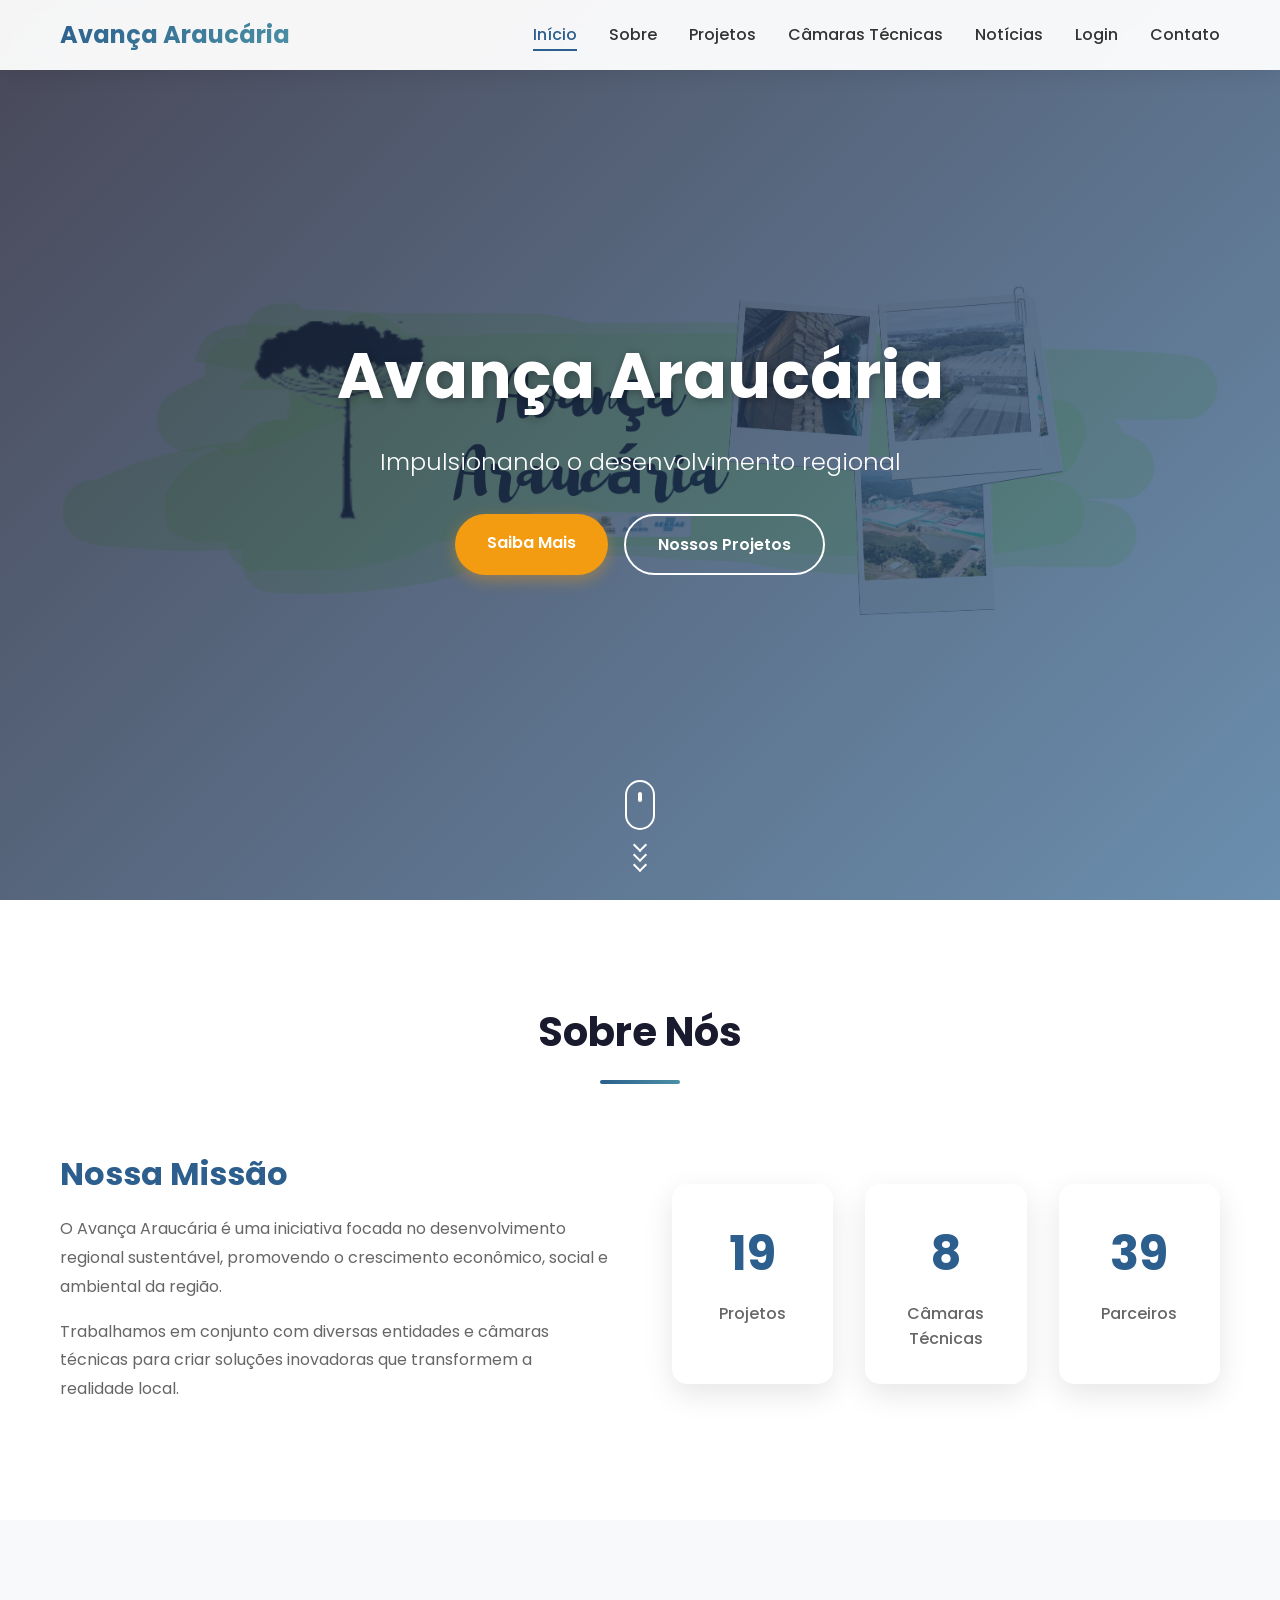
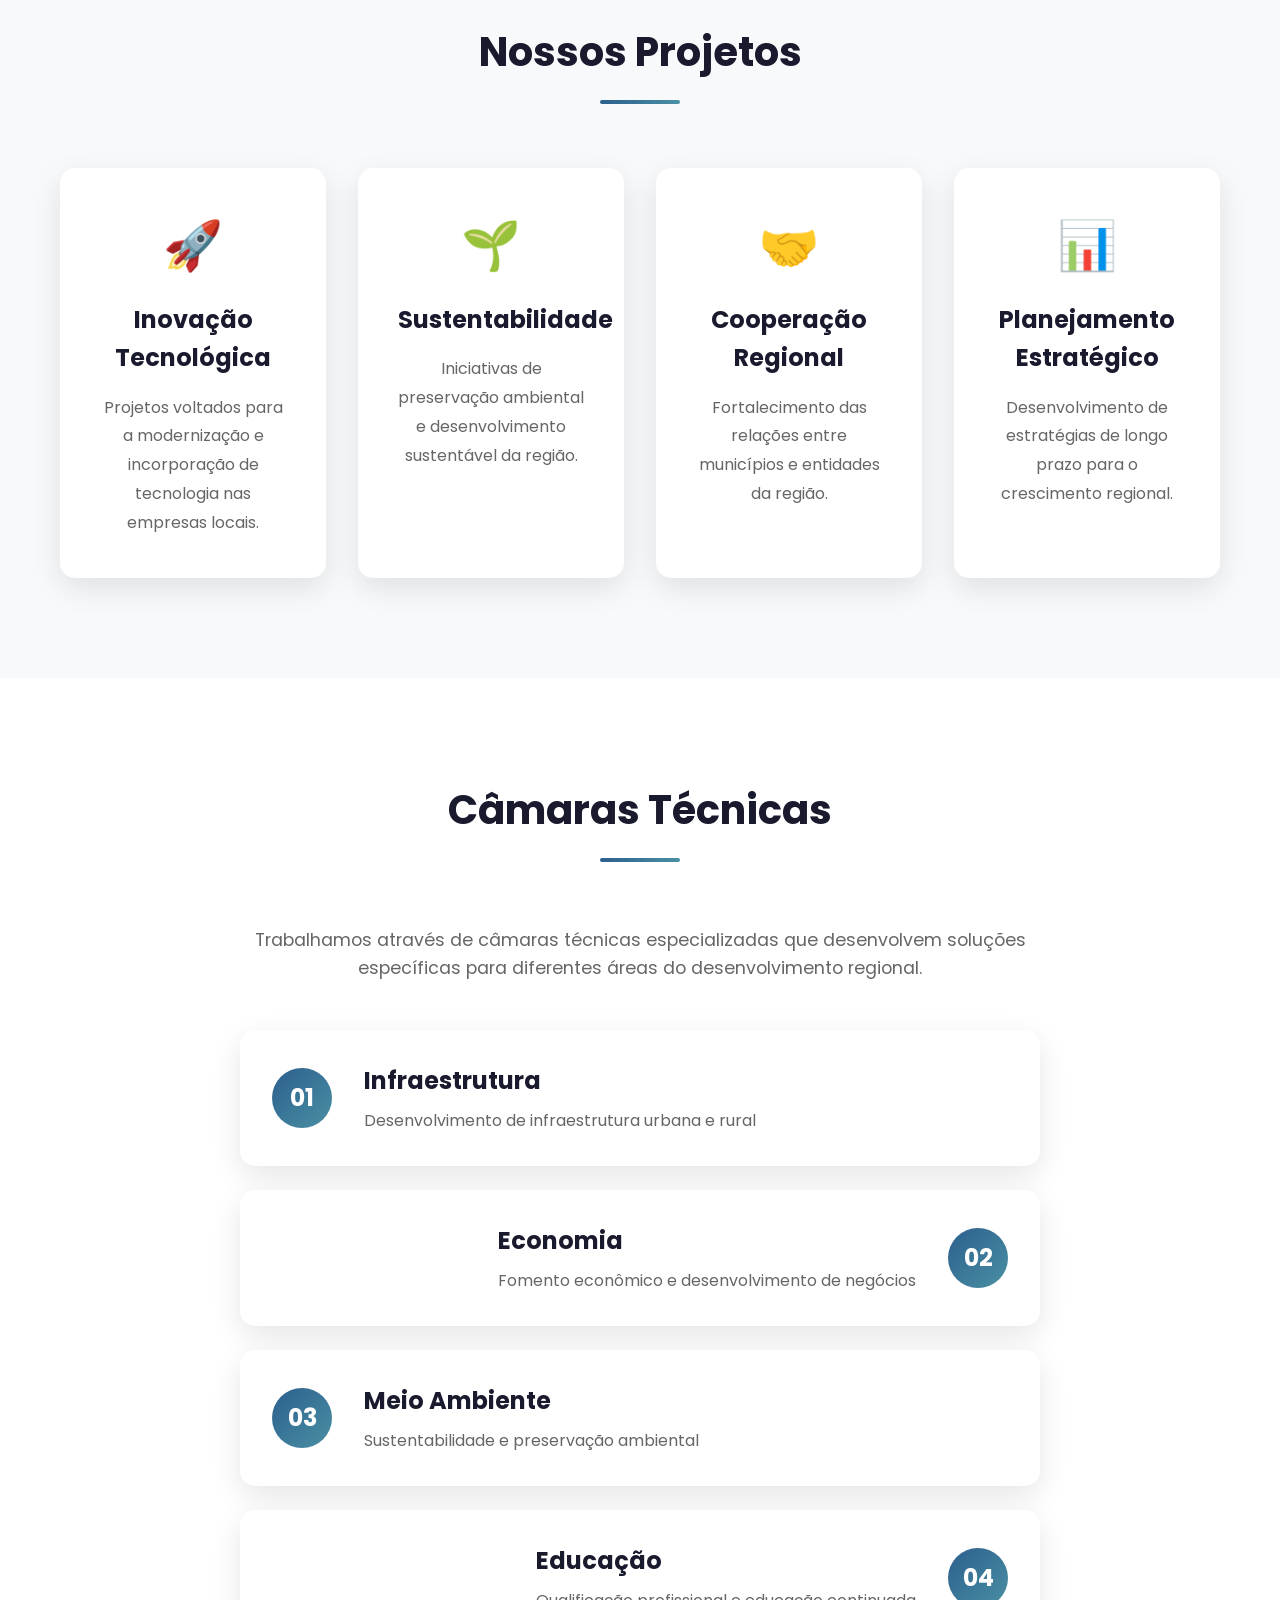
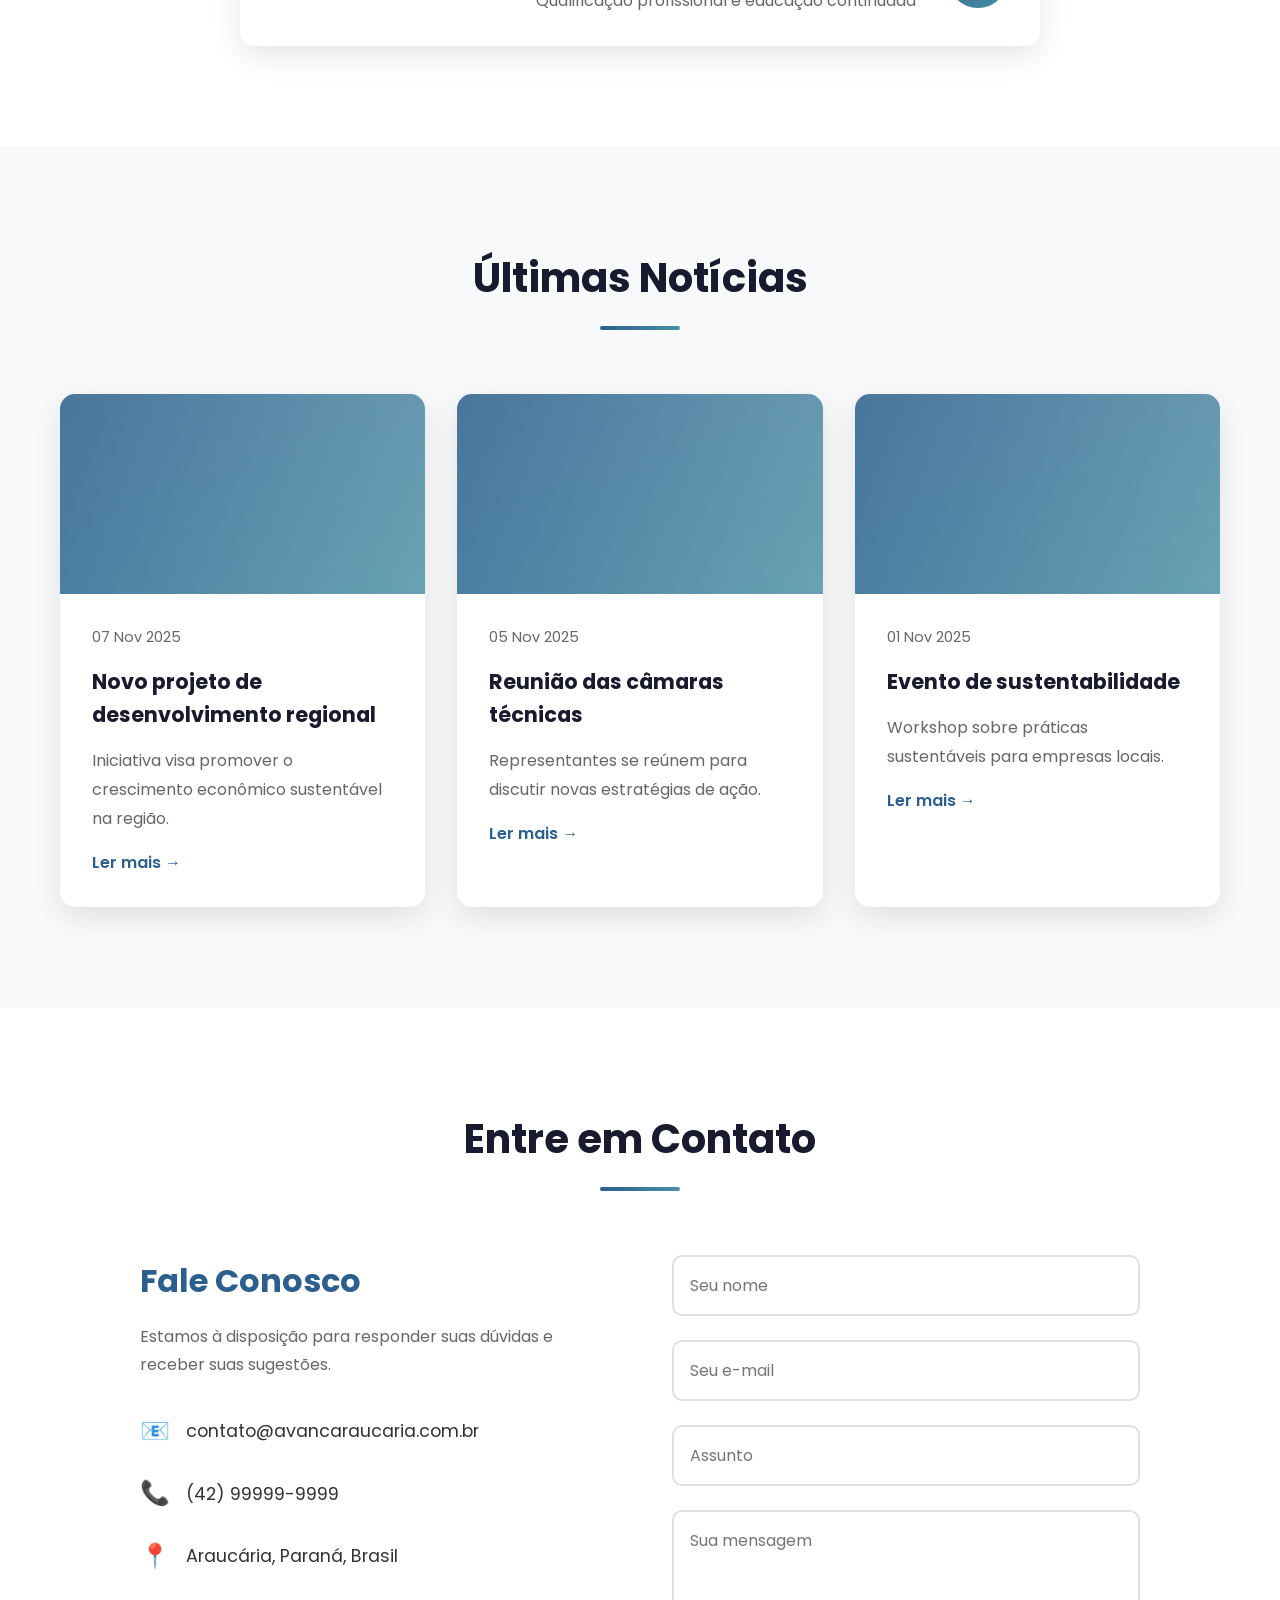
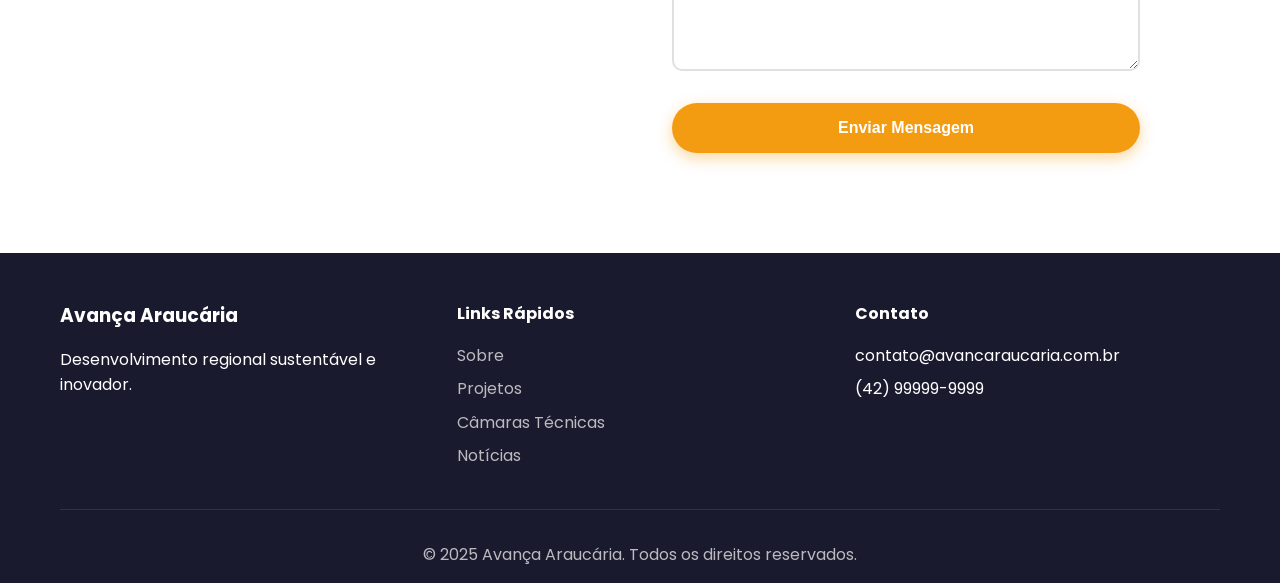
<file: avancaaraucaria/frontend/index.html>
<!DOCTYPE html>
<html lang="pt-BR">
<head>
    <meta charset="UTF-8">
    <meta name="viewport" content="width=device-width, initial-scale=1.0, maximum-scale=5.0, user-scalable=yes">
    <meta name="mobile-web-app-capable" content="yes">
    <meta name="apple-mobile-web-app-capable" content="yes">
    <meta name="apple-mobile-web-app-status-bar-style" content="default">
    <meta name="theme-color" content="#2c5f8d">
    <title>Avança Araucária - Desenvolvimento Regional</title>
    <link rel="stylesheet" href="styles.css">
    <link rel="preconnect" href="https://fonts.googleapis.com">
    <link rel="preconnect" href="https://fonts.gstatic.com" crossorigin>
    <link href="https://fonts.googleapis.com/css2?family=Poppins:wght@300;400;600;700&display=swap" rel="stylesheet">
</head>
<body>
    <!-- Navigation -->
    <nav class="navbar" id="navbar">
        <div class="container">
            <div class="nav-wrapper">
                <div class="logo">
                    <span class="logo-text">Avança Araucária</span>
                </div>
                <ul class="nav-menu" id="navMenu">
                    <li><a href="#home" class="nav-link">Início</a></li>
                    <li><a href="#sobre" class="nav-link">Sobre</a></li>
                    <li><a href="#projetos" class="nav-link">Projetos</a></li>
                    <li><a href="#câmaras" class="nav-link">Câmaras Técnicas</a></li>
                    <li><a href="noticias.html" class="nav-link">Notícias</a></li>
                    <li><a href="login.html" class="nav-link">Login</a></li>
                    <li><a href="#contato" class="nav-link">Contato</a></li>
                </ul>
                <div class="hamburger" id="hamburger">
                    <span></span>
                    <span></span>
                    <span></span>
                </div>
            </div>
        </div>
    </nav>

    <!-- Hero Section -->
    <section id="home" class="hero">
        <div class="hero-background">
            <div class="hero-image-wrapper">
                <img src="Avancaaraucaria_logo.jpg" alt="Avança Araucária" class="hero-image">
                <div class="hero-overlay"></div>
            </div>
        </div>
        <div class="hero-content">
            <div class="container">
                <h1 class="hero-title fade-in-up">Avança Araucária</h1>
                <p class="hero-subtitle fade-in-up delay-1">Impulsionando o desenvolvimento regional</p>
                <div class="hero-buttons fade-in-up delay-2">
                    <a href="#sobre" class="btn btn-primary">Saiba Mais</a>
                    <a href="#projetos" class="btn btn-secondary">Nossos Projetos</a>
                </div>
            </div>
        </div>
        <div class="scroll-indicator">
            <div class="mouse">
                <div class="wheel"></div>
            </div>
            <div class="arrow">
                <span></span>
                <span></span>
                <span></span>
            </div>
        </div>
    </section>

    <!-- Sobre Section -->
    <section id="sobre" class="sobre section">
        <div class="container">
            <div class="section-header">
                <h2 class="section-title">Sobre Nós</h2>
                <div class="title-underline"></div>
            </div>
            <div class="sobre-content">
                <div class="sobre-text fade-in-left">
                    <h3>Nossa Missão</h3>
                    <p>O Avança Araucária é uma iniciativa focada no desenvolvimento regional sustentável, promovendo o crescimento econômico, social e ambiental da região.</p>
                    <p>Trabalhamos em conjunto com diversas entidades e câmaras técnicas para criar soluções inovadoras que transformem a realidade local.</p>
                </div>
                <div class="sobre-stats fade-in-right">
                    <div class="stat-card">
                        <div class="stat-number" data-target="50">0</div>
                        <div class="stat-label">Projetos</div>
                    </div>
                    <div class="stat-card">
                        <div class="stat-number" data-target="20">0</div>
                        <div class="stat-label">Câmaras Técnicas</div>
                    </div>
                    <div class="stat-card">
                        <div class="stat-number" data-target="100">0</div>
                        <div class="stat-label">Parceiros</div>
                    </div>
                </div>
            </div>
        </div>
    </section>

    <!-- Projetos Section -->
    <section id="projetos" class="projetos section bg-light">
        <div class="container">
            <div class="section-header">
                <h2 class="section-title">Nossos Projetos</h2>
                <div class="title-underline"></div>
            </div>
            <div class="projetos-grid">
                <div class="projeto-card fade-in-up">
                    <div class="projeto-icon">🚀</div>
                    <h3>Inovação Tecnológica</h3>
                    <p>Projetos voltados para a modernização e incorporação de tecnologia nas empresas locais.</p>
                </div>
                <div class="projeto-card fade-in-up delay-1">
                    <div class="projeto-icon">🌱</div>
                    <h3>Sustentabilidade</h3>
                    <p>Iniciativas de preservação ambiental e desenvolvimento sustentável da região.</p>
                </div>
                <div class="projeto-card fade-in-up delay-2">
                    <div class="projeto-icon">🤝</div>
                    <h3>Cooperação Regional</h3>
                    <p>Fortalecimento das relações entre municípios e entidades da região.</p>
                </div>
                <div class="projeto-card fade-in-up delay-3">
                    <div class="projeto-icon">📊</div>
                    <h3>Planejamento Estratégico</h3>
                    <p>Desenvolvimento de estratégias de longo prazo para o crescimento regional.</p>
                </div>
            </div>
        </div>
    </section>

    <!-- Câmaras Técnicas Section -->
    <section id="câmaras" class="camaras section">
        <div class="container">
            <div class="section-header">
                <h2 class="section-title">Câmaras Técnicas</h2>
                <div class="title-underline"></div>
            </div>
            <div class="camaras-content">
                <p class="section-description">Trabalhamos através de câmaras técnicas especializadas que desenvolvem soluções específicas para diferentes áreas do desenvolvimento regional.</p>
                <div class="camaras-list">
                    <div class="camara-item fade-in-left">
                        <div class="camara-badge">01</div>
                        <div class="camara-content">
                            <h3>Infraestrutura</h3>
                            <p>Desenvolvimento de infraestrutura urbana e rural</p>
                        </div>
                    </div>
                    <div class="camara-item fade-in-right">
                        <div class="camara-badge">02</div>
                        <div class="camara-content">
                            <h3>Economia</h3>
                            <p>Fomento econômico e desenvolvimento de negócios</p>
                        </div>
                    </div>
                    <div class="camara-item fade-in-left">
                        <div class="camara-badge">03</div>
                        <div class="camara-content">
                            <h3>Meio Ambiente</h3>
                            <p>Sustentabilidade e preservação ambiental</p>
                        </div>
                    </div>
                    <div class="camara-item fade-in-right">
                        <div class="camara-badge">04</div>
                        <div class="camara-content">
                            <h3>Educação</h3>
                            <p>Qualificação profissional e educação continuada</p>
                        </div>
                    </div>
                </div>
            </div>
        </div>
    </section>

    <!-- Notícias Section -->
    <section id="noticias" class="noticias section bg-light">
        <div class="container">
            <div class="section-header">
                <h2 class="section-title">Últimas Notícias</h2>
                <div class="title-underline"></div>
            </div>
            <div class="noticias-grid">
                <article class="noticia-card fade-in-up">
                    <div class="noticia-image">
                        <div class="noticia-placeholder"></div>
                    </div>
                    <div class="noticia-content">
                        <span class="noticia-date">07 Nov 2025</span>
                        <h3>Novo projeto de desenvolvimento regional</h3>
                        <p>Iniciativa visa promover o crescimento econômico sustentável na região.</p>
                        <a href="noticias.html" class="noticia-link">Ler mais →</a>
                    </div>
                </article>
                <article class="noticia-card fade-in-up delay-1">
                    <div class="noticia-image">
                        <div class="noticia-placeholder"></div>
                    </div>
                    <div class="noticia-content">
                        <span class="noticia-date">05 Nov 2025</span>
                        <h3>Reunião das câmaras técnicas</h3>
                        <p>Representantes se reúnem para discutir novas estratégias de ação.</p>
                        <a href="noticias.html" class="noticia-link">Ler mais →</a>
                    </div>
                </article>
                <article class="noticia-card fade-in-up delay-2">
                    <div class="noticia-image">
                        <div class="noticia-placeholder"></div>
                    </div>
                    <div class="noticia-content">
                        <span class="noticia-date">01 Nov 2025</span>
                        <h3>Evento de sustentabilidade</h3>
                        <p>Workshop sobre práticas sustentáveis para empresas locais.</p>
                        <a href="noticias.html" class="noticia-link">Ler mais →</a>
                    </div>
                </article>
            </div>
        </div>
    </section>

    <!-- Contato Section -->
    <section id="contato" class="contato section">
        <div class="container">
            <div class="section-header">
                <h2 class="section-title">Entre em Contato</h2>
                <div class="title-underline"></div>
            </div>
            <div class="contato-content">
                <div class="contato-info fade-in-left">
                    <h3>Fale Conosco</h3>
                    <p>Estamos à disposição para responder suas dúvidas e receber suas sugestões.</p>
                    <div class="contato-details">
                        <div class="contato-item">
                            <span class="contato-icon">📧</span>
                            <span>contato@avancaraucaria.com.br</span>
                        </div>
                        <div class="contato-item">
                            <span class="contato-icon">📞</span>
                            <span>(42) 99999-9999</span>
                        </div>
                        <div class="contato-item">
                            <span class="contato-icon">📍</span>
                            <span>Araucária, Paraná, Brasil</span>
                        </div>
                    </div>
                </div>
                <form class="contato-form fade-in-right">
                    <div class="form-group">
                        <input type="text" placeholder="Seu nome" required>
                    </div>
                    <div class="form-group">
                        <input type="email" placeholder="Seu e-mail" required>
                    </div>
                    <div class="form-group">
                        <input type="text" placeholder="Assunto" required>
                    </div>
                    <div class="form-group">
                        <textarea placeholder="Sua mensagem" rows="5" required></textarea>
                    </div>
                    <button type="submit" class="btn btn-primary">Enviar Mensagem</button>
                </form>
            </div>
        </div>
    </section>

    <!-- Footer -->
    <footer class="footer">
        <div class="container">
            <div class="footer-content">
                <div class="footer-section">
                    <h3>Avança Araucária</h3>
                    <p>Desenvolvimento regional sustentável e inovador.</p>
                </div>
                <div class="footer-section">
                    <h4>Links Rápidos</h4>
                    <ul>
                        <li><a href="#sobre">Sobre</a></li>
                        <li><a href="#projetos">Projetos</a></li>
                        <li><a href="#câmaras">Câmaras Técnicas</a></li>
                        <li><a href="noticias.html">Notícias</a></li>
                    </ul>
                </div>
                <div class="footer-section">
                    <h4>Contato</h4>
                    <ul>
                        <li>contato@avancaraucaria.com.br</li>
                        <li>(42) 99999-9999</li>
                    </ul>
                </div>
            </div>
            <div class="footer-bottom">
                <p>&copy; 2025 Avança Araucária. Todos os direitos reservados.</p>
            </div>
        </div>
    </footer>

    <script src="script.js"></script>
</body>
</html>
</file>
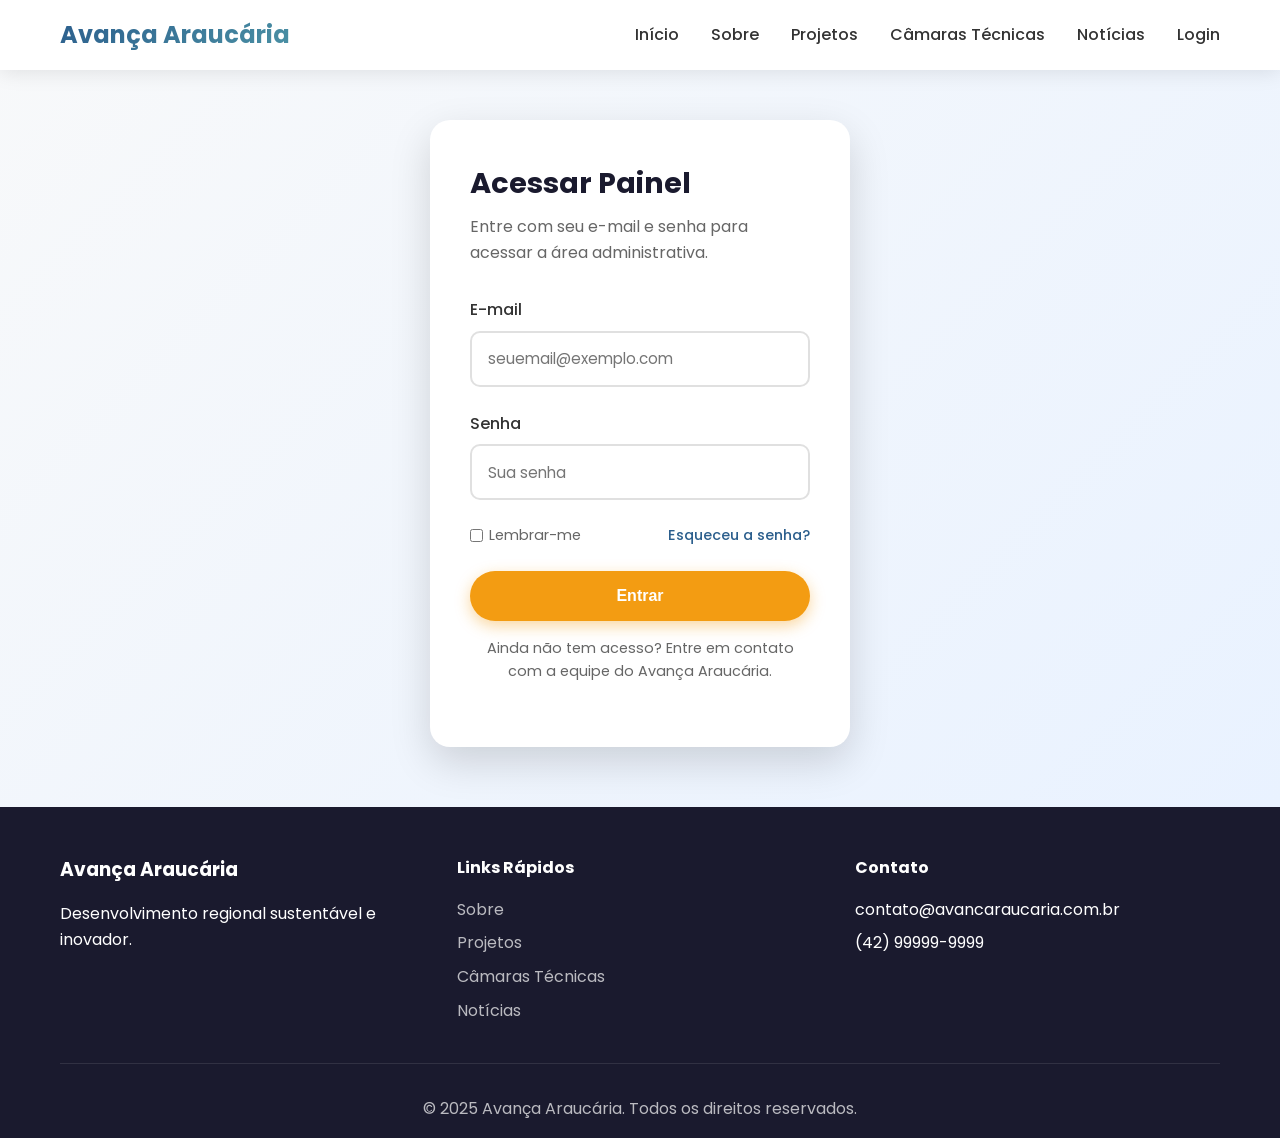
<file: avancaaraucaria/frontend/login.html>
<!DOCTYPE html>
<html lang="pt-BR">
<head>
    <meta charset="UTF-8">
    <meta name="viewport" content="width=device-width, initial-scale=1.0">
    <title>Login - Avança Araucária</title>
    <link rel="stylesheet" href="styles.css">
    <link rel="preconnect" href="https://fonts.googleapis.com">
    <link rel="preconnect" href="https://fonts.gstatic.com" crossorigin>
    <link href="https://fonts.googleapis.com/css2?family=Poppins:wght@300;400;600;700&display=swap" rel="stylesheet">
</head>
<body class="auth-wrapper">
    <!-- Navigation -->
    <nav class="navbar" id="navbar">
        <div class="container">
            <div class="nav-wrapper">
                <div class="logo">
                    <a href="index.html" style="text-decoration: none;">
                        <span class="logo-text">Avança Araucária</span>
                    </a>
                </div>
                <ul class="nav-menu" id="navMenu">
                    <li><a href="index.html#home" class="nav-link">Início</a></li>
                    <li><a href="index.html#sobre" class="nav-link">Sobre</a></li>
                    <li><a href="index.html#projetos" class="nav-link">Projetos</a></li>
                    <li><a href="index.html#câmaras" class="nav-link">Câmaras Técnicas</a></li>
                    <li><a href="noticias.html" class="nav-link">Notícias</a></li>
                    <li><a href="login.html" class="nav-link active">Login</a></li>
                </ul>
                <div class="hamburger" id="hamburger">
                    <span></span>
                    <span></span>
                    <span></span>
                </div>
            </div>
        </div>
    </nav>

    <main class="auth-main">
        <div class="auth-card fade-in-up visible">
            <h1>Acessar Painel</h1>
            <p>Entre com seu e-mail e senha para acessar a área administrativa.</p>

            <form class="auth-form" id="loginForm">
                <div class="auth-form-group">
                    <label for="email">E-mail</label>
                    <input type="email" id="email" name="email" placeholder="seuemail@exemplo.com" required>
                </div>

                <div class="auth-form-group">
                    <label for="password">Senha</label>
                    <input type="password" id="password" name="password" placeholder="Sua senha" required>
                </div>

                <div class="auth-actions">
                    <label class="auth-remember">
                        <input type="checkbox" name="remember">
                        Lembrar-me
                    </label>
                    <a href="#" class="auth-link">Esqueceu a senha?</a>
                </div>

                <button type="submit" class="btn btn-primary" style="width: 100%;">Entrar</button>

                <p class="auth-footer-text">
                    Ainda não tem acesso? Entre em contato com a equipe do Avança Araucária.
                </p>
            </form>
        </div>
    </main>

    <footer class="footer">
        <div class="container">
            <div class="footer-content">
                <div class="footer-section">
                    <h3>Avança Araucária</h3>
                    <p>Desenvolvimento regional sustentável e inovador.</p>
                </div>
                <div class="footer-section">
                    <h4>Links Rápidos</h4>
                    <ul>
                        <li><a href="index.html#sobre">Sobre</a></li>
                        <li><a href="index.html#projetos">Projetos</a></li>
                        <li><a href="index.html#câmaras">Câmaras Técnicas</a></li>
                        <li><a href="noticias.html">Notícias</a></li>
                    </ul>
                </div>
                <div class="footer-section">
                    <h4>Contato</h4>
                    <ul>
                        <li>contato@avancaraucaria.com.br</li>
                        <li>(42) 99999-9999</li>
                    </ul>
                </div>
            </div>
            <div class="footer-bottom">
                <p>&copy; 2025 Avança Araucária. Todos os direitos reservados.</p>
            </div>
        </div>
    </footer>

    <script src="script.js"></script>
</body>
</html>
</file>
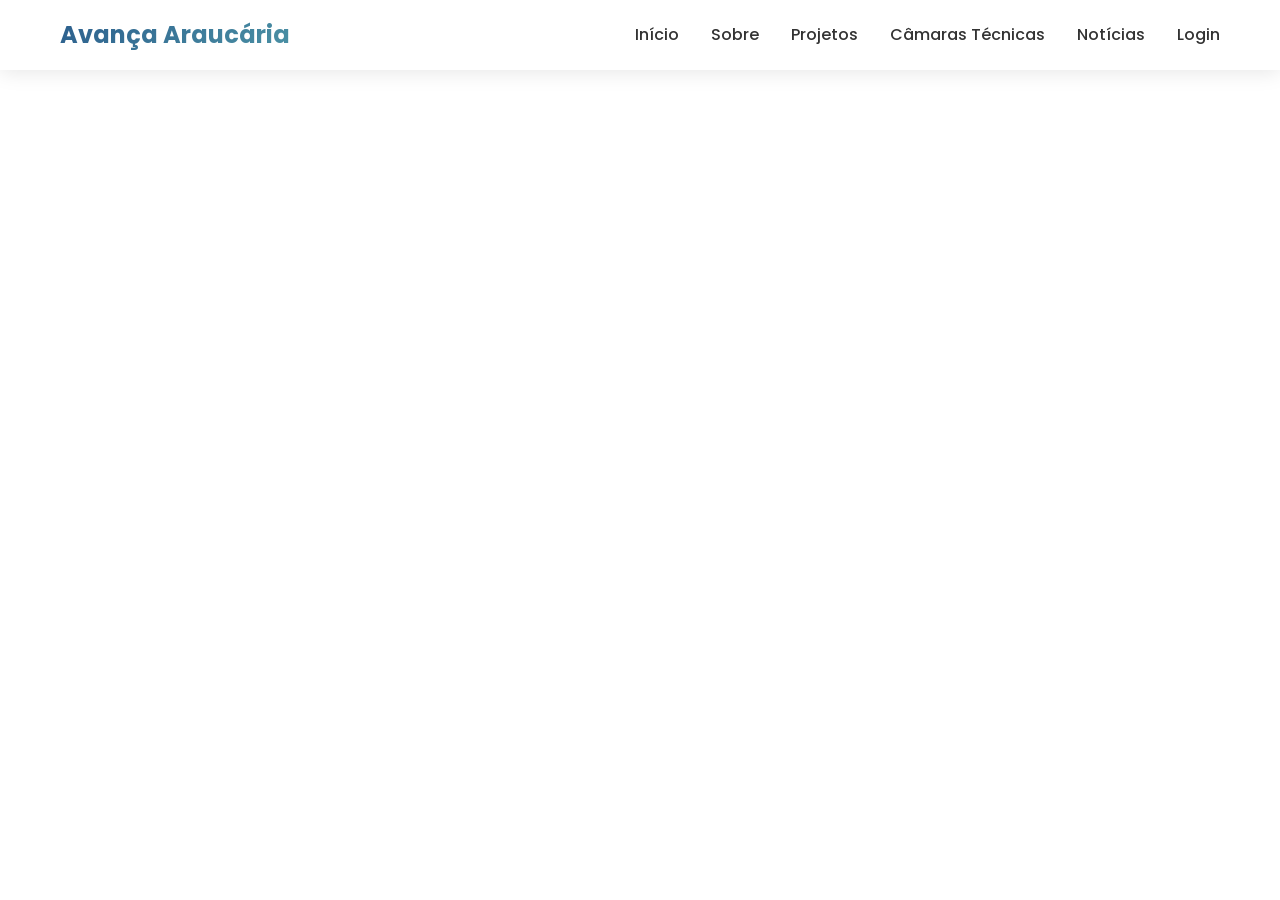
<file: avancaaraucaria/frontend/mobile.html>
<!DOCTYPE html>
<html lang="pt-BR">
<head>
    <meta charset="UTF-8">
    <meta name="viewport" content="width=device-width, initial-scale=1.0, maximum-scale=5.0, user-scalable=yes">
    <meta name="mobile-web-app-capable" content="yes">
    <meta name="apple-mobile-web-app-capable" content="yes">
    <meta name="apple-mobile-web-app-status-bar-style" content="default">
    <meta name="theme-color" content="#2c5f8d">
    <title>Avança Araucária - Versão Mobile</title>
    <link rel="stylesheet" href="styles.css">
    <link rel="preconnect" href="https://fonts.googleapis.com">
    <link rel="preconnect" href="https://fonts.gstatic.com" crossorigin>
    <link href="https://fonts.googleapis.com/css2?family=Poppins:wght@300;400;600;700&display=swap" rel="stylesheet">
</head>
<body>
    <!-- Navigation -->
    <nav class="navbar" id="navbar">
        <div class="container">
            <div class="nav-wrapper">
                <div class="logo">
                    <a href="index.html" style="text-decoration: none;">
                        <span class="logo-text">Avança Araucária</span>
                    </a>
                </div>
                <ul class="nav-menu" id="navMenu">
                    <li><a href="index.html#home" class="nav-link">Início</a></li>
                    <li><a href="index.html#sobre" class="nav-link">Sobre</a></li>
                    <li><a href="index.html#projetos" class="nav-link">Projetos</a></li>
                    <li><a href="index.html#câmaras" class="nav-link">Câmaras Técnicas</a></li>
                    <li><a href="noticias.html" class="nav-link">Notícias</a></li>
                    <li><a href="login.html" class="nav-link">Login</a></li>
                </ul>
                <div class="hamburger" id="hamburger">
                    <span></span>
                    <span></span>
                    <span></span>
                </div>
            </div>
        </div>
    </nav>

    <section class="mobile-hero mobile-only">
        <div class="container">
            <h1>Avança Araucária</h1>
            <p>Uma experiência pensada para o seu celular.</p>
            <a href="index.html#sobre" class="btn btn-primary">Ver detalhes do programa</a>
            <div class="mobile-badges">
                <span class="mobile-badge">Rápido acesso</span>
                <span class="mobile-badge">Conteúdo resumido</span>
                <span class="mobile-badge">Interface amigável</span>
            </div>
        </div>
    </section>

    <section class="mobile-sections mobile-only">
        <div class="container">
            <div class="mobile-section">
                <h2 class="mobile-section-title">Principais áreas</h2>
                <div class="mobile-card-list">
                    <div class="mobile-card">
                        <div class="mobile-card-icon">🚀</div>
                        <div>
                            <h3>Projetos em destaque</h3>
                            <p>Acesse rapidamente os projetos de inovação, sustentabilidade e cooperação regional.</p>
                            <div class="mobile-quick-links">
                                <a href="index.html#projetos">Ver projetos</a>
                                <a href="noticias.html">Ver notícias</a>
                            </div>
                        </div>
                    </div>

                    <div class="mobile-card">
                        <div class="mobile-card-icon">🤝</div>
                        <div>
                            <h3>Câmaras técnicas</h3>
                            <p>Conheça as frentes de trabalho em infraestrutura, economia, meio ambiente e educação.</p>
                            <div class="mobile-quick-links">
                                <a href="index.html#câmaras">Ver câmaras</a>
                                <a href="index.html#sobre">Sobre o programa</a>
                            </div>
                        </div>
                    </div>

                    <div class="mobile-card">
                        <div class="mobile-card-icon">📲</div>
                        <div>
                            <h3>Contato rápido</h3>
                            <p>Envie sua mensagem ou tire dúvidas direto do seu celular.</p>
                            <div class="mobile-quick-links">
                                <a href="index.html#contato">Falar com a equipe</a>
                                <a href="login.html">Área de login</a>
                            </div>
                        </div>
                    </div>
                </div>
            </div>
        </div>
    </section>

    <footer class="footer mobile-only">
        <div class="container">
            <div class="footer-content">
                <div class="footer-section">
                    <h3>Avança Araucária</h3>
                    <p>Desenvolvimento regional sustentável e inovador.</p>
                </div>
                <div class="footer-section">
                    <h4>Atalhos</h4>
                    <ul>
                        <li><a href="index.html#sobre">Sobre</a></li>
                        <li><a href="index.html#projetos">Projetos</a></li>
                        <li><a href="noticias.html">Notícias</a></li>
                        <li><a href="login.html">Login</a></li>
                    </ul>
                </div>
            </div>
            <div class="footer-bottom">
                <p>&copy; 2025 Avança Araucária. Todos os direitos reservados.</p>
            </div>
        </div>
    </footer>

    <script src="script.js"></script>
</body>
</html>
</file>
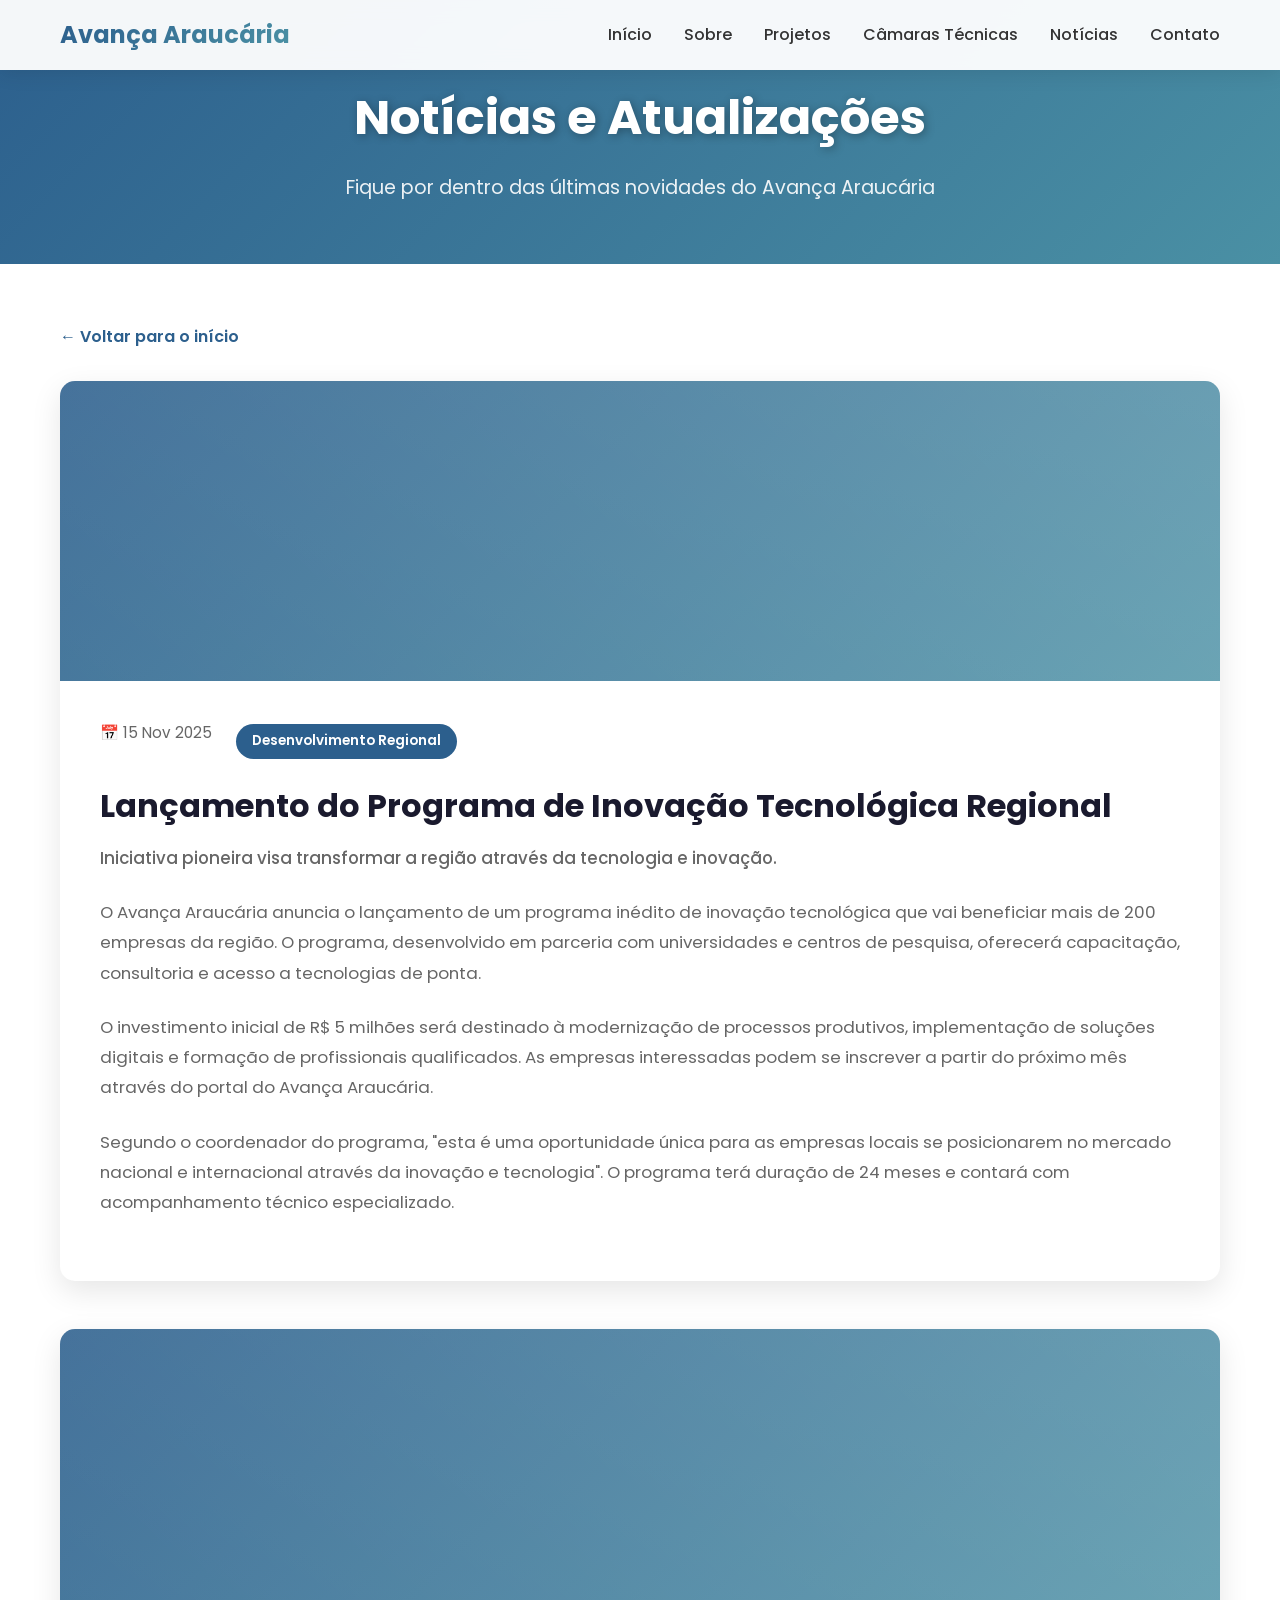
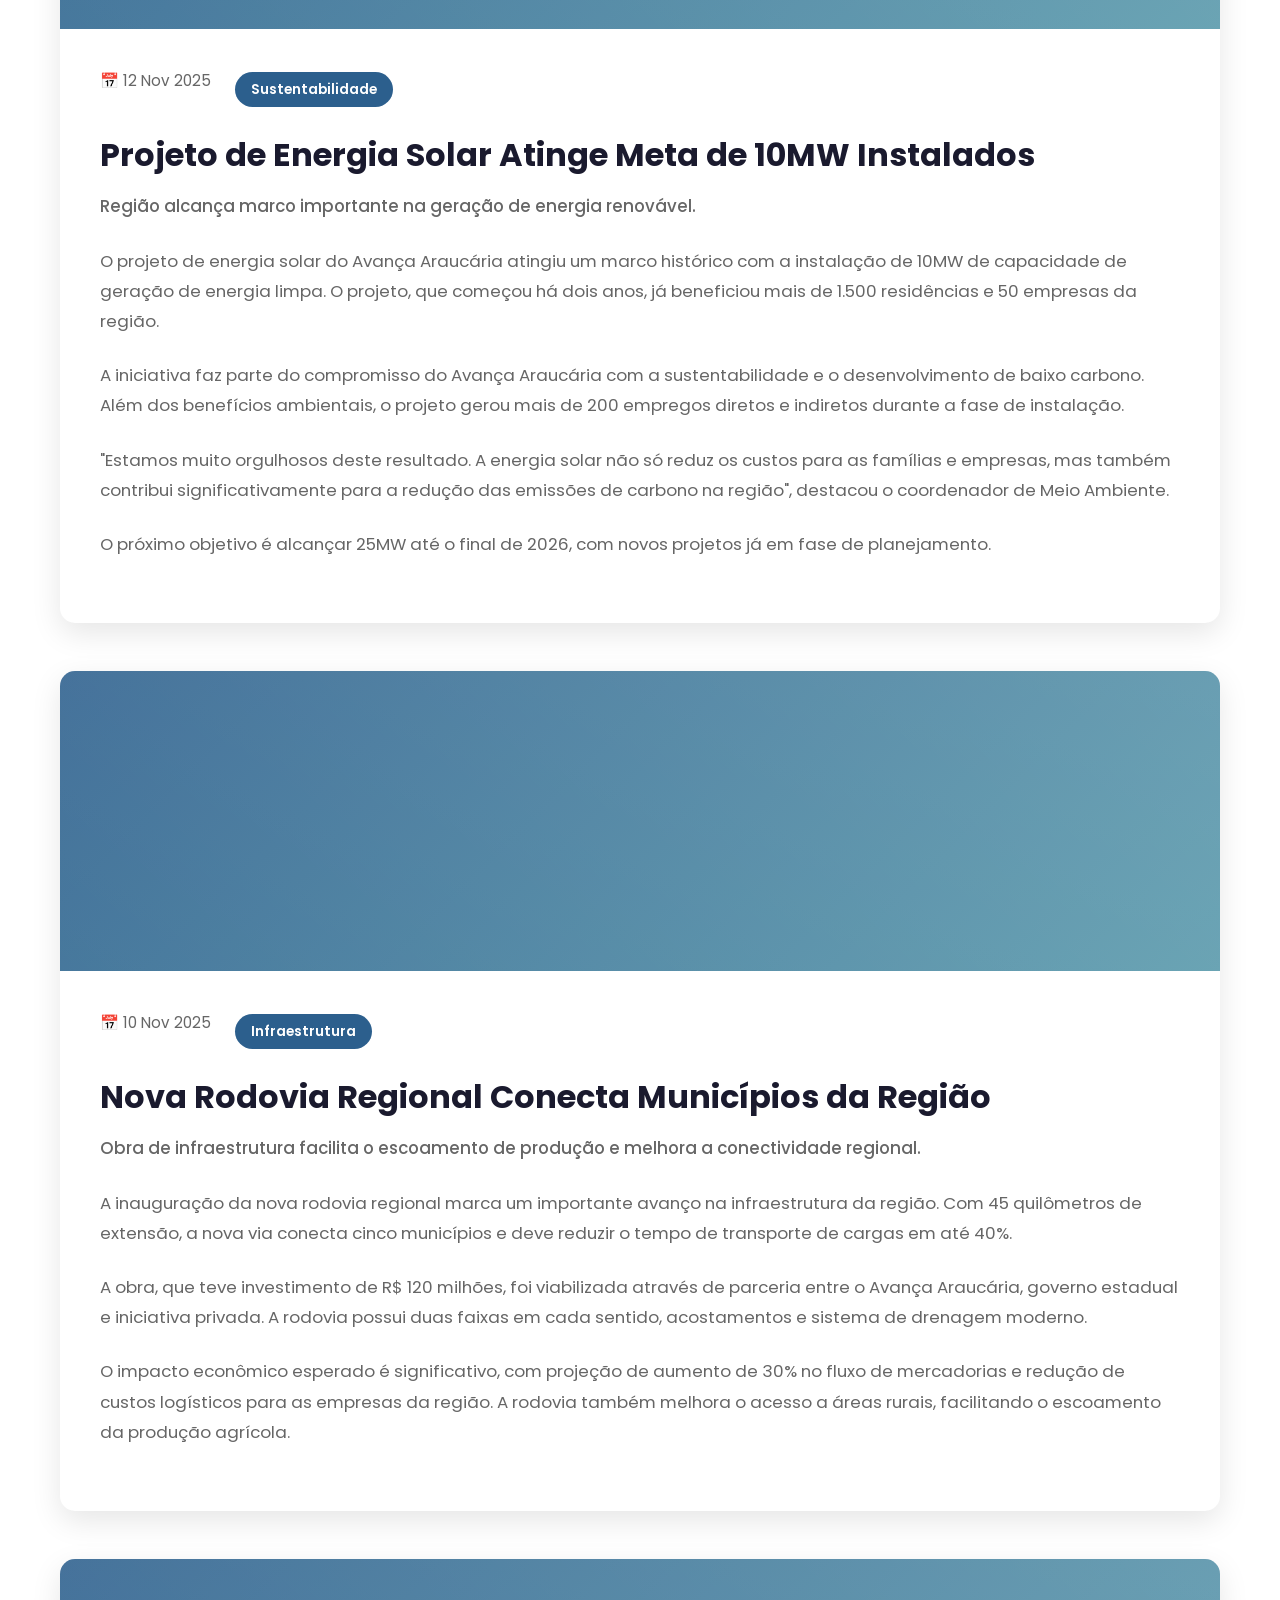
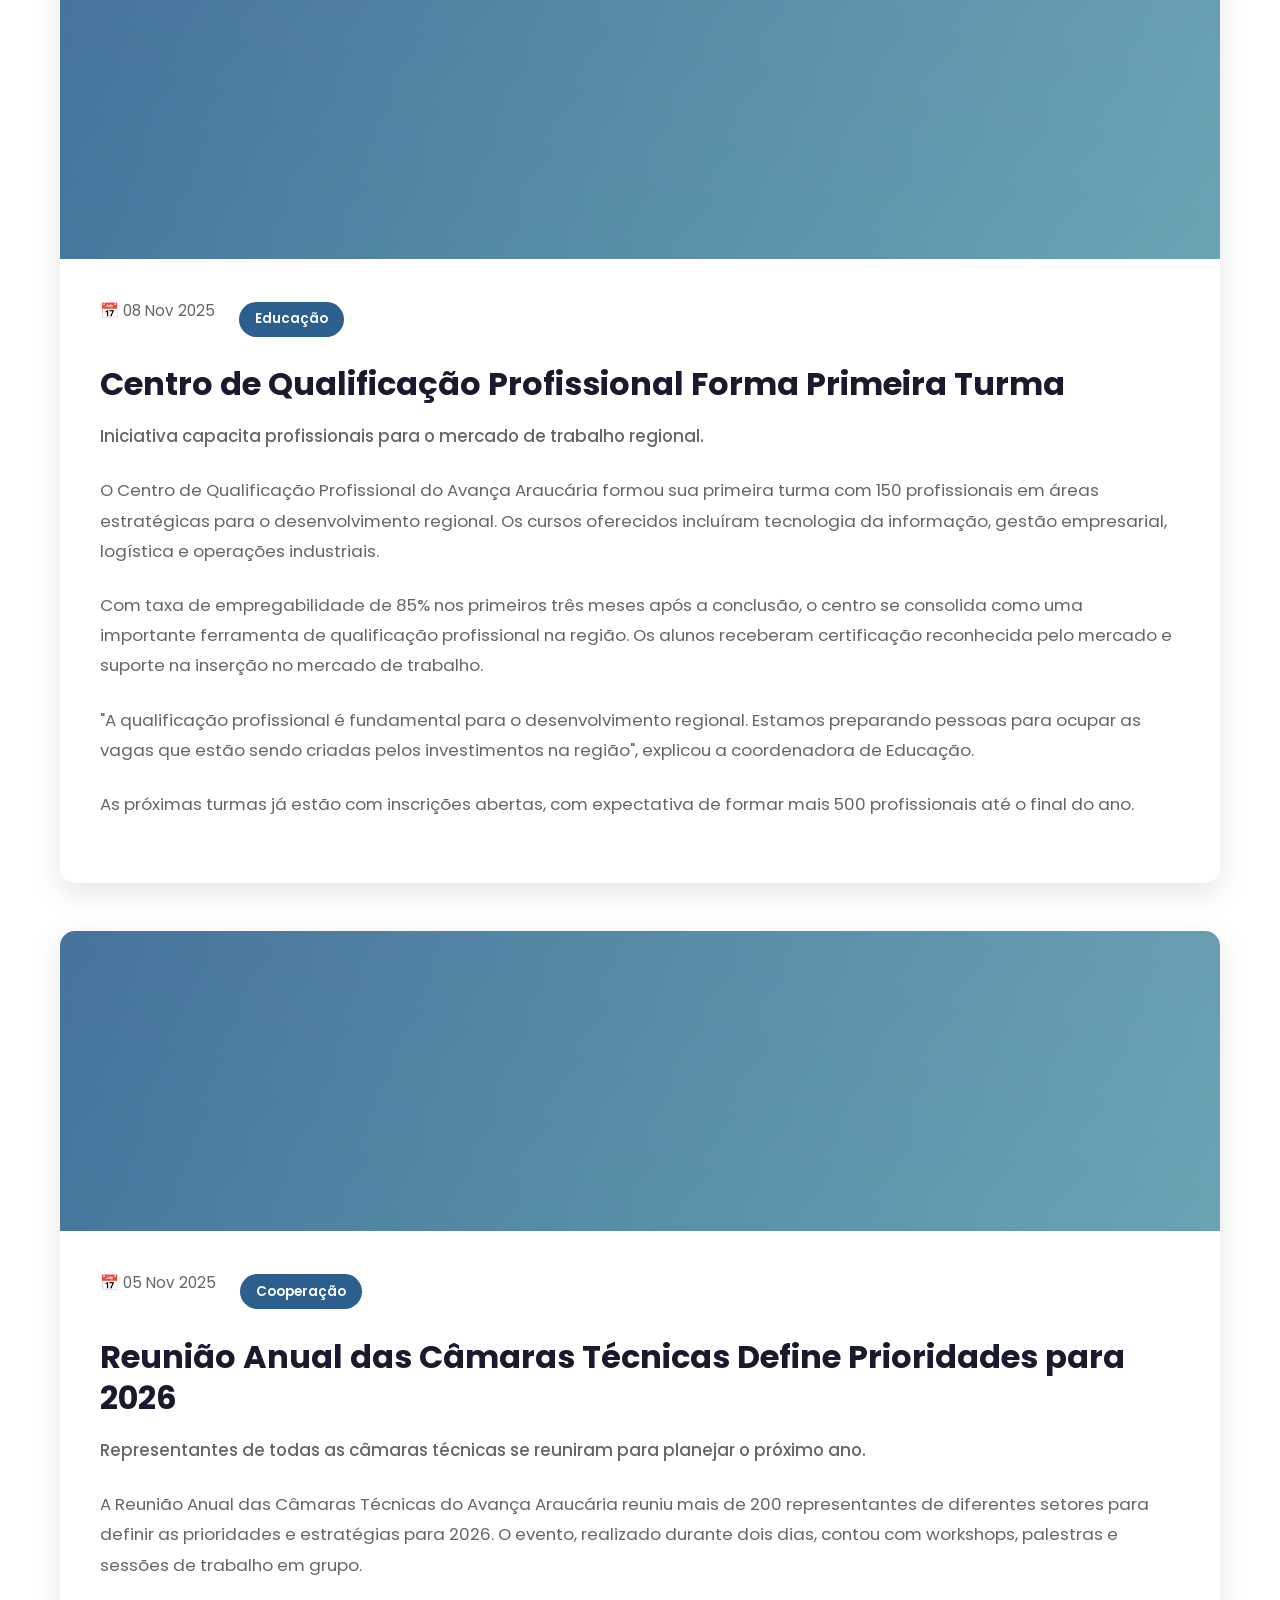
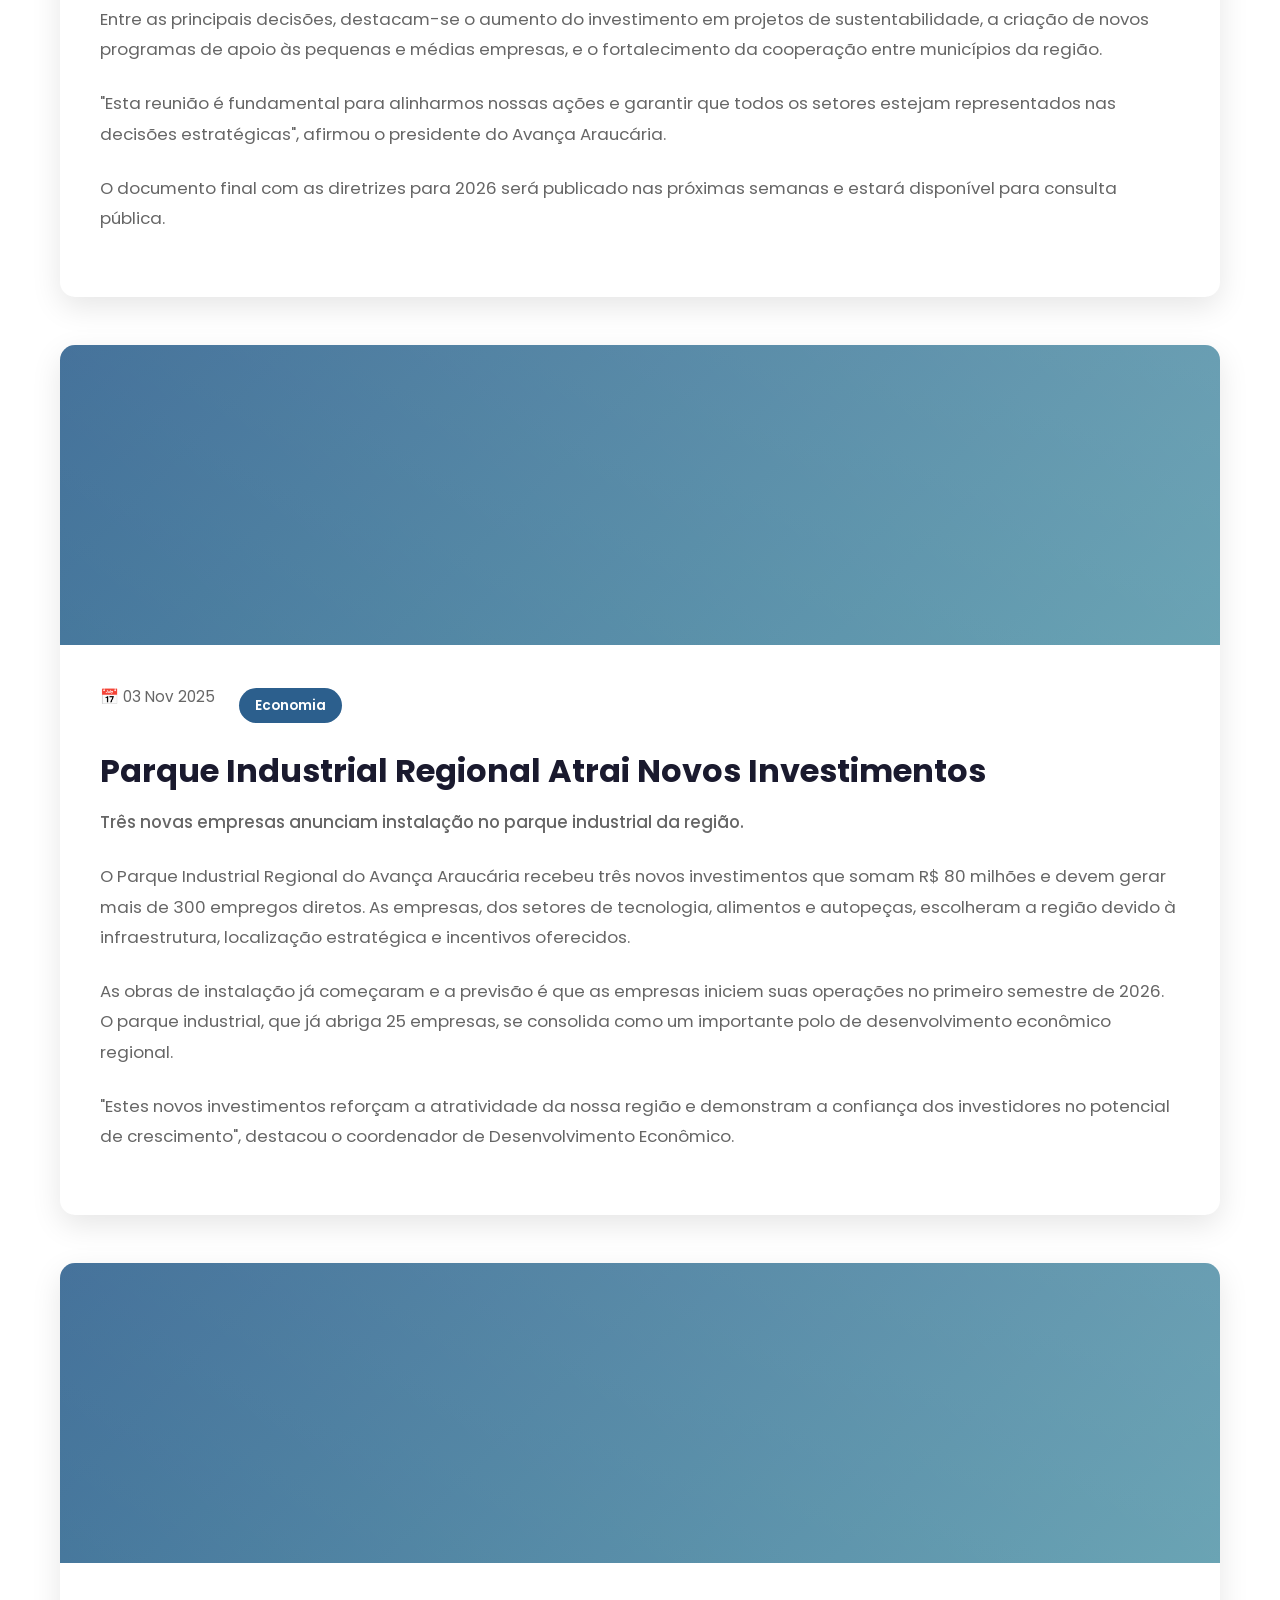
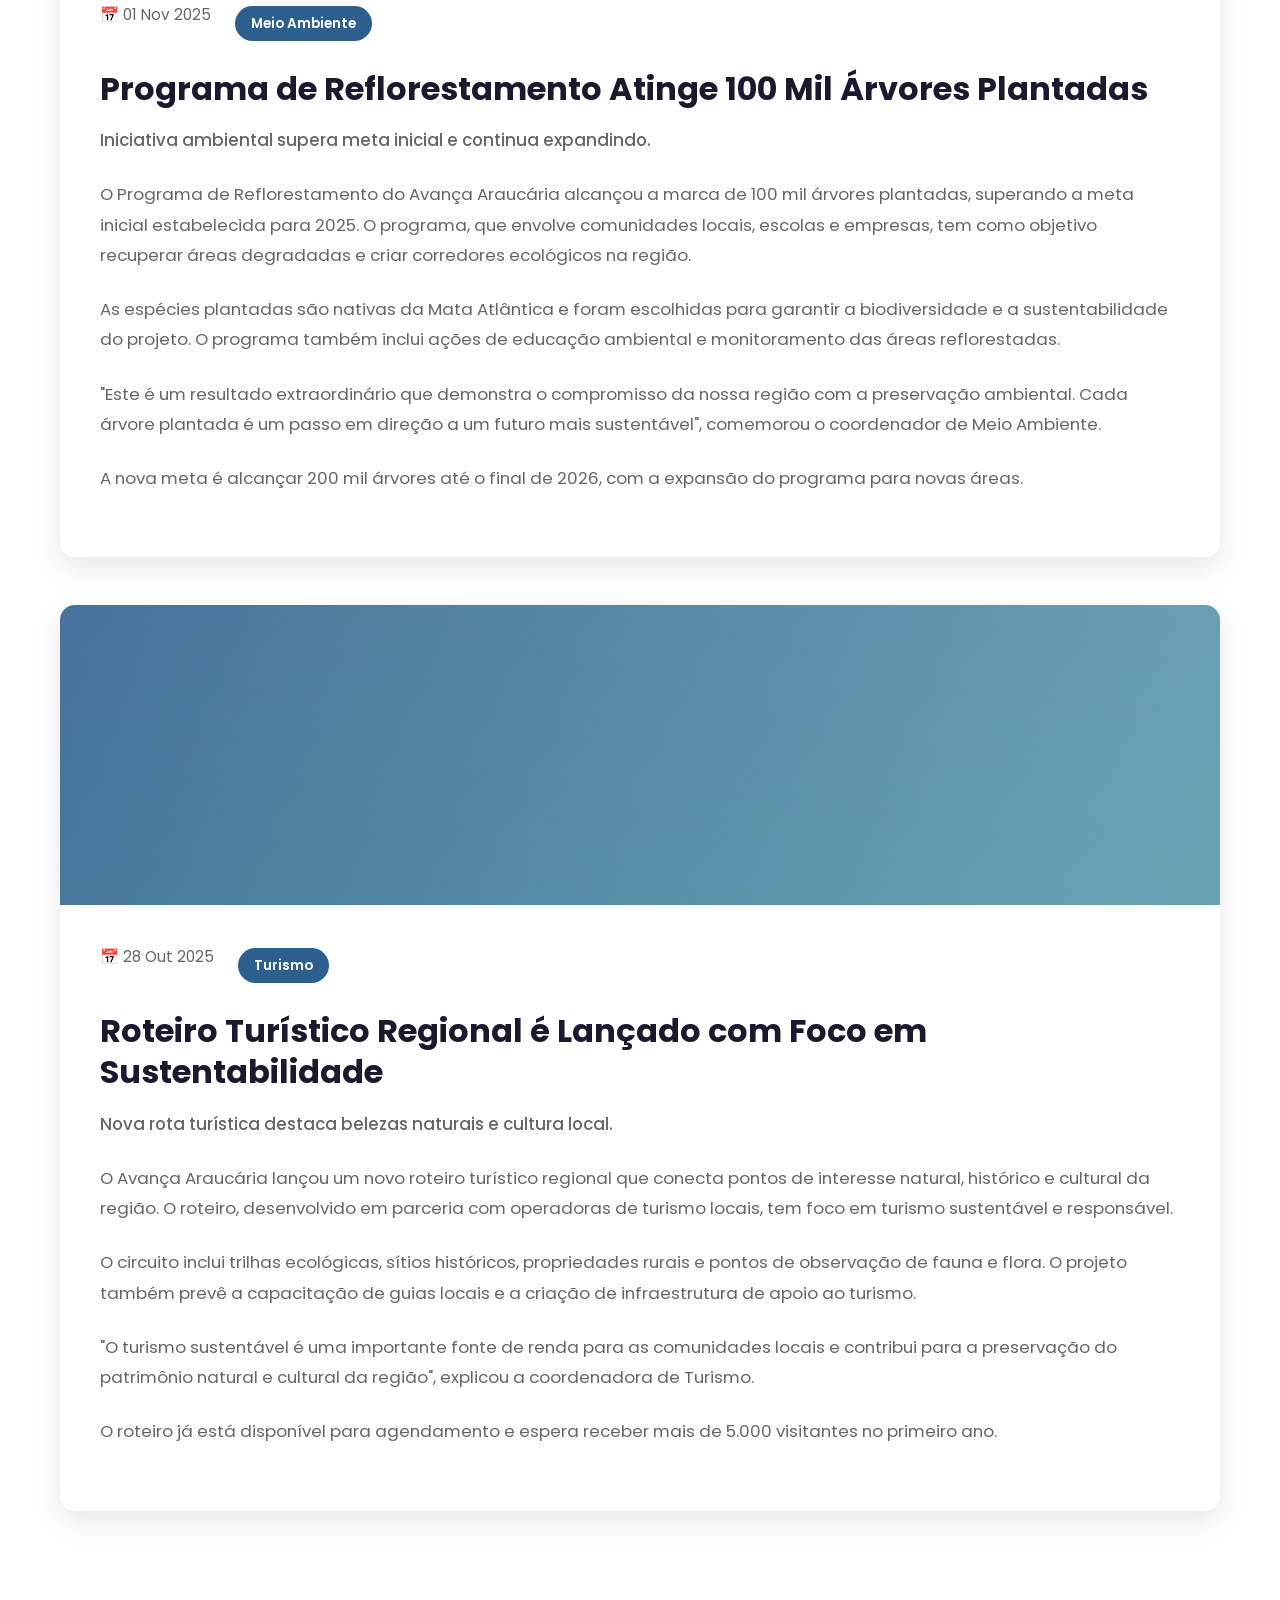
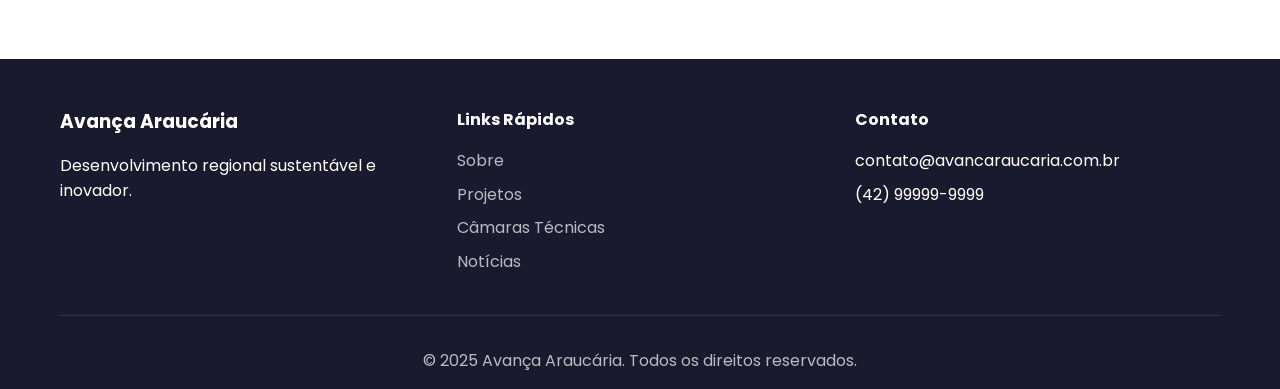
<file: avancaaraucaria/frontend/noticias.html>
<!DOCTYPE html>
<html lang="pt-BR">
<head>
    <meta charset="UTF-8">
    <meta name="viewport" content="width=device-width, initial-scale=1.0">
    <title>Notícias - Avança Araucária</title>
    <link rel="stylesheet" href="styles.css">
    <link rel="preconnect" href="https://fonts.googleapis.com">
    <link rel="preconnect" href="https://fonts.gstatic.com" crossorigin>
    <link href="https://fonts.googleapis.com/css2?family=Poppins:wght@300;400;600;700&display=swap" rel="stylesheet">
    <style>
        .noticias-page {
            padding-top: 100px;
        }
        
        .noticias-header {
            background: linear-gradient(135deg, var(--primary-color), var(--secondary-color));
            color: var(--white);
            padding: 80px 0 60px;
            text-align: center;
            margin-bottom: 60px;
        }
        
        .noticias-header h1 {
            font-size: 3rem;
            margin-bottom: 1rem;
            text-shadow: 2px 2px 10px rgba(0, 0, 0, 0.3);
        }
        
        .noticias-header p {
            font-size: 1.2rem;
            opacity: 0.9;
        }
        
        .noticias-container {
            max-width: 1200px;
            margin: 0 auto;
            padding: 0 20px 100px;
        }
        
        .noticia-full {
            background: var(--white);
            border-radius: 15px;
            overflow: hidden;
            box-shadow: var(--shadow);
            margin-bottom: 3rem;
            transition: all 0.3s ease;
        }
        
        .noticia-full:hover {
            transform: translateY(-5px);
            box-shadow: var(--shadow-hover);
        }
        
        .noticia-full-image {
            height: 300px;
            background: linear-gradient(135deg, var(--primary-color), var(--secondary-color));
            position: relative;
            overflow: hidden;
        }
        
        .noticia-full-content {
            padding: 2.5rem;
        }
        
        .noticia-meta {
            display: flex;
            align-items: center;
            gap: 1.5rem;
            margin-bottom: 1.5rem;
            flex-wrap: wrap;
        }
        
        .noticia-date {
            color: var(--text-light);
            font-size: 0.95rem;
            display: flex;
            align-items: center;
            gap: 0.5rem;
        }
        
        .noticia-category {
            background: var(--primary-color);
            color: var(--white);
            padding: 0.4rem 1rem;
            border-radius: 20px;
            font-size: 0.85rem;
            font-weight: 600;
        }
        
        .noticia-full-content h2 {
            font-size: 2rem;
            color: var(--dark-color);
            margin-bottom: 1rem;
            line-height: 1.3;
        }
        
        .noticia-full-content p {
            color: var(--text-light);
            line-height: 1.8;
            margin-bottom: 1.5rem;
            font-size: 1.05rem;
        }
        
        .noticia-excerpt {
            font-size: 1.1rem;
            color: var(--text-color);
            font-weight: 500;
            margin-bottom: 1.5rem;
        }
        
        .back-link {
            display: inline-flex;
            align-items: center;
            gap: 0.5rem;
            color: var(--primary-color);
            text-decoration: none;
            font-weight: 600;
            margin-bottom: 2rem;
            transition: all 0.3s ease;
        }
        
        .back-link:hover {
            color: var(--secondary-color);
            transform: translateX(-5px);
        }
        
        @media (max-width: 768px) {
            .noticias-header h1 {
                font-size: 2rem;
            }
            
            .noticia-full-content {
                padding: 1.5rem;
            }
            
            .noticia-full-content h2 {
                font-size: 1.5rem;
            }
            
            .noticia-full-image {
                height: 200px;
            }
        }
    </style>
</head>
<body>
    <!-- Navigation -->
    <nav class="navbar" id="navbar">
        <div class="container">
            <div class="nav-wrapper">
                <div class="logo">
                    <a href="index.html" style="text-decoration: none;">
                        <span class="logo-text">Avança Araucária</span>
                    </a>
                </div>
                <ul class="nav-menu" id="navMenu">
                    <li><a href="index.html#home" class="nav-link">Início</a></li>
                    <li><a href="index.html#sobre" class="nav-link">Sobre</a></li>
                    <li><a href="index.html#projetos" class="nav-link">Projetos</a></li>
                    <li><a href="index.html#câmaras" class="nav-link">Câmaras Técnicas</a></li>
                    <li><a href="noticias.html" class="nav-link active">Notícias</a></li>
                    <li><a href="index.html#contato" class="nav-link">Contato</a></li>
                </ul>
                <div class="hamburger" id="hamburger">
                    <span></span>
                    <span></span>
                    <span></span>
                </div>
            </div>
        </div>
    </nav>

    <!-- Notícias Header -->
    <div class="noticias-header">
        <div class="container">
            <h1>Notícias e Atualizações</h1>
            <p>Fique por dentro das últimas novidades do Avança Araucária</p>
        </div>
    </div>

    <!-- Notícias Content -->
    <div class="noticias-container">
        <a href="index.html#noticias" class="back-link">
            ← Voltar para o início
        </a>

        <!-- Notícia 1 -->
        <article class="noticia-full fade-in-up">
            <div class="noticia-full-image">
                <div class="noticia-placeholder"></div>
            </div>
            <div class="noticia-full-content">
                <div class="noticia-meta">
                    <span class="noticia-date">📅 15 Nov 2025</span>
                    <span class="noticia-category">Desenvolvimento Regional</span>
                </div>
                <h2>Lançamento do Programa de Inovação Tecnológica Regional</h2>
                <p class="noticia-excerpt">Iniciativa pioneira visa transformar a região através da tecnologia e inovação.</p>
                <p>O Avança Araucária anuncia o lançamento de um programa inédito de inovação tecnológica que vai beneficiar mais de 200 empresas da região. O programa, desenvolvido em parceria com universidades e centros de pesquisa, oferecerá capacitação, consultoria e acesso a tecnologias de ponta.</p>
                <p>O investimento inicial de R$ 5 milhões será destinado à modernização de processos produtivos, implementação de soluções digitais e formação de profissionais qualificados. As empresas interessadas podem se inscrever a partir do próximo mês através do portal do Avança Araucária.</p>
                <p>Segundo o coordenador do programa, "esta é uma oportunidade única para as empresas locais se posicionarem no mercado nacional e internacional através da inovação e tecnologia". O programa terá duração de 24 meses e contará com acompanhamento técnico especializado.</p>
            </div>
        </article>

        <!-- Notícia 2 -->
        <article class="noticia-full fade-in-up delay-1">
            <div class="noticia-full-image">
                <div class="noticia-placeholder"></div>
            </div>
            <div class="noticia-full-content">
                <div class="noticia-meta">
                    <span class="noticia-date">📅 12 Nov 2025</span>
                    <span class="noticia-category">Sustentabilidade</span>
                </div>
                <h2>Projeto de Energia Solar Atinge Meta de 10MW Instalados</h2>
                <p class="noticia-excerpt">Região alcança marco importante na geração de energia renovável.</p>
                <p>O projeto de energia solar do Avança Araucária atingiu um marco histórico com a instalação de 10MW de capacidade de geração de energia limpa. O projeto, que começou há dois anos, já beneficiou mais de 1.500 residências e 50 empresas da região.</p>
                <p>A iniciativa faz parte do compromisso do Avança Araucária com a sustentabilidade e o desenvolvimento de baixo carbono. Além dos benefícios ambientais, o projeto gerou mais de 200 empregos diretos e indiretos durante a fase de instalação.</p>
                <p>"Estamos muito orgulhosos deste resultado. A energia solar não só reduz os custos para as famílias e empresas, mas também contribui significativamente para a redução das emissões de carbono na região", destacou o coordenador de Meio Ambiente.</p>
                <p>O próximo objetivo é alcançar 25MW até o final de 2026, com novos projetos já em fase de planejamento.</p>
            </div>
        </article>

        <!-- Notícia 3 -->
        <article class="noticia-full fade-in-up delay-2">
            <div class="noticia-full-image">
                <div class="noticia-placeholder"></div>
            </div>
            <div class="noticia-full-content">
                <div class="noticia-meta">
                    <span class="noticia-date">📅 10 Nov 2025</span>
                    <span class="noticia-category">Infraestrutura</span>
                </div>
                <h2>Nova Rodovia Regional Conecta Municípios da Região</h2>
                <p class="noticia-excerpt">Obra de infraestrutura facilita o escoamento de produção e melhora a conectividade regional.</p>
                <p>A inauguração da nova rodovia regional marca um importante avanço na infraestrutura da região. Com 45 quilômetros de extensão, a nova via conecta cinco municípios e deve reduzir o tempo de transporte de cargas em até 40%.</p>
                <p>A obra, que teve investimento de R$ 120 milhões, foi viabilizada através de parceria entre o Avança Araucária, governo estadual e iniciativa privada. A rodovia possui duas faixas em cada sentido, acostamentos e sistema de drenagem moderno.</p>
                <p>O impacto econômico esperado é significativo, com projeção de aumento de 30% no fluxo de mercadorias e redução de custos logísticos para as empresas da região. A rodovia também melhora o acesso a áreas rurais, facilitando o escoamento da produção agrícola.</p>
            </div>
        </article>

        <!-- Notícia 4 -->
        <article class="noticia-full fade-in-up delay-3">
            <div class="noticia-full-image">
                <div class="noticia-placeholder"></div>
            </div>
            <div class="noticia-full-content">
                <div class="noticia-meta">
                    <span class="noticia-date">📅 08 Nov 2025</span>
                    <span class="noticia-category">Educação</span>
                </div>
                <h2>Centro de Qualificação Profissional Forma Primeira Turma</h2>
                <p class="noticia-excerpt">Iniciativa capacita profissionais para o mercado de trabalho regional.</p>
                <p>O Centro de Qualificação Profissional do Avança Araucária formou sua primeira turma com 150 profissionais em áreas estratégicas para o desenvolvimento regional. Os cursos oferecidos incluíram tecnologia da informação, gestão empresarial, logística e operações industriais.</p>
                <p>Com taxa de empregabilidade de 85% nos primeiros três meses após a conclusão, o centro se consolida como uma importante ferramenta de qualificação profissional na região. Os alunos receberam certificação reconhecida pelo mercado e suporte na inserção no mercado de trabalho.</p>
                <p>"A qualificação profissional é fundamental para o desenvolvimento regional. Estamos preparando pessoas para ocupar as vagas que estão sendo criadas pelos investimentos na região", explicou a coordenadora de Educação.</p>
                <p>As próximas turmas já estão com inscrições abertas, com expectativa de formar mais 500 profissionais até o final do ano.</p>
            </div>
        </article>

        <!-- Notícia 5 -->
        <article class="noticia-full fade-in-up delay-1">
            <div class="noticia-full-image">
                <div class="noticia-placeholder"></div>
            </div>
            <div class="noticia-full-content">
                <div class="noticia-meta">
                    <span class="noticia-date">📅 05 Nov 2025</span>
                    <span class="noticia-category">Cooperação</span>
                </div>
                <h2>Reunião Anual das Câmaras Técnicas Define Prioridades para 2026</h2>
                <p class="noticia-excerpt">Representantes de todas as câmaras técnicas se reuniram para planejar o próximo ano.</p>
                <p>A Reunião Anual das Câmaras Técnicas do Avança Araucária reuniu mais de 200 representantes de diferentes setores para definir as prioridades e estratégias para 2026. O evento, realizado durante dois dias, contou com workshops, palestras e sessões de trabalho em grupo.</p>
                <p>Entre as principais decisões, destacam-se o aumento do investimento em projetos de sustentabilidade, a criação de novos programas de apoio às pequenas e médias empresas, e o fortalecimento da cooperação entre municípios da região.</p>
                <p>"Esta reunião é fundamental para alinharmos nossas ações e garantir que todos os setores estejam representados nas decisões estratégicas", afirmou o presidente do Avança Araucária.</p>
                <p>O documento final com as diretrizes para 2026 será publicado nas próximas semanas e estará disponível para consulta pública.</p>
            </div>
        </article>

        <!-- Notícia 6 -->
        <article class="noticia-full fade-in-up delay-2">
            <div class="noticia-full-image">
                <div class="noticia-placeholder"></div>
            </div>
            <div class="noticia-full-content">
                <div class="noticia-meta">
                    <span class="noticia-date">📅 03 Nov 2025</span>
                    <span class="noticia-category">Economia</span>
                </div>
                <h2>Parque Industrial Regional Atrai Novos Investimentos</h2>
                <p class="noticia-excerpt">Três novas empresas anunciam instalação no parque industrial da região.</p>
                <p>O Parque Industrial Regional do Avança Araucária recebeu três novos investimentos que somam R$ 80 milhões e devem gerar mais de 300 empregos diretos. As empresas, dos setores de tecnologia, alimentos e autopeças, escolheram a região devido à infraestrutura, localização estratégica e incentivos oferecidos.</p>
                <p>As obras de instalação já começaram e a previsão é que as empresas iniciem suas operações no primeiro semestre de 2026. O parque industrial, que já abriga 25 empresas, se consolida como um importante polo de desenvolvimento econômico regional.</p>
                <p>"Estes novos investimentos reforçam a atratividade da nossa região e demonstram a confiança dos investidores no potencial de crescimento", destacou o coordenador de Desenvolvimento Econômico.</p>
            </div>
        </article>

        <!-- Notícia 7 -->
        <article class="noticia-full fade-in-up delay-3">
            <div class="noticia-full-image">
                <div class="noticia-placeholder"></div>
            </div>
            <div class="noticia-full-content">
                <div class="noticia-meta">
                    <span class="noticia-date">📅 01 Nov 2025</span>
                    <span class="noticia-category">Meio Ambiente</span>
                </div>
                <h2>Programa de Reflorestamento Atinge 100 Mil Árvores Plantadas</h2>
                <p class="noticia-excerpt">Iniciativa ambiental supera meta inicial e continua expandindo.</p>
                <p>O Programa de Reflorestamento do Avança Araucária alcançou a marca de 100 mil árvores plantadas, superando a meta inicial estabelecida para 2025. O programa, que envolve comunidades locais, escolas e empresas, tem como objetivo recuperar áreas degradadas e criar corredores ecológicos na região.</p>
                <p>As espécies plantadas são nativas da Mata Atlântica e foram escolhidas para garantir a biodiversidade e a sustentabilidade do projeto. O programa também inclui ações de educação ambiental e monitoramento das áreas reflorestadas.</p>
                <p>"Este é um resultado extraordinário que demonstra o compromisso da nossa região com a preservação ambiental. Cada árvore plantada é um passo em direção a um futuro mais sustentável", comemorou o coordenador de Meio Ambiente.</p>
                <p>A nova meta é alcançar 200 mil árvores até o final de 2026, com a expansão do programa para novas áreas.</p>
            </div>
        </article>

        <!-- Notícia 8 -->
        <article class="noticia-full fade-in-up delay-1">
            <div class="noticia-full-image">
                <div class="noticia-placeholder"></div>
            </div>
            <div class="noticia-full-content">
                <div class="noticia-meta">
                    <span class="noticia-date">📅 28 Out 2025</span>
                    <span class="noticia-category">Turismo</span>
                </div>
                <h2>Roteiro Turístico Regional é Lançado com Foco em Sustentabilidade</h2>
                <p class="noticia-excerpt">Nova rota turística destaca belezas naturais e cultura local.</p>
                <p>O Avança Araucária lançou um novo roteiro turístico regional que conecta pontos de interesse natural, histórico e cultural da região. O roteiro, desenvolvido em parceria com operadoras de turismo locais, tem foco em turismo sustentável e responsável.</p>
                <p>O circuito inclui trilhas ecológicas, sítios históricos, propriedades rurais e pontos de observação de fauna e flora. O projeto também prevê a capacitação de guias locais e a criação de infraestrutura de apoio ao turismo.</p>
                <p>"O turismo sustentável é uma importante fonte de renda para as comunidades locais e contribui para a preservação do patrimônio natural e cultural da região", explicou a coordenadora de Turismo.</p>
                <p>O roteiro já está disponível para agendamento e espera receber mais de 5.000 visitantes no primeiro ano.</p>
            </div>
        </article>
    </div>

    <!-- Footer -->
    <footer class="footer">
        <div class="container">
            <div class="footer-content">
                <div class="footer-section">
                    <h3>Avança Araucária</h3>
                    <p>Desenvolvimento regional sustentável e inovador.</p>
                </div>
                <div class="footer-section">
                    <h4>Links Rápidos</h4>
                    <ul>
                        <li><a href="index.html#sobre">Sobre</a></li>
                        <li><a href="index.html#projetos">Projetos</a></li>
                        <li><a href="index.html#câmaras">Câmaras Técnicas</a></li>
                        <li><a href="noticias.html">Notícias</a></li>
                    </ul>
                </div>
                <div class="footer-section">
                    <h4>Contato</h4>
                    <ul>
                        <li>contato@avancaraucaria.com.br</li>
                        <li>(42) 99999-9999</li>
                    </ul>
                </div>
            </div>
            <div class="footer-bottom">
                <p>&copy; 2025 Avança Araucária. Todos os direitos reservados.</p>
            </div>
        </div>
    </footer>

    <script src="script.js"></script>
</body>
</html>
</file>
<file: avancaaraucaria/frontend/styles.css>
/* Reset and Base Styles */
* {
    margin: 0;
    padding: 0;
    box-sizing: border-box;
}

:root {
    --primary-color: #2c5f8d;
    --secondary-color: #4a90a4;
    --accent-color: #f39c12;
    --dark-color: #1a1a2e;
    --light-color: #f8f9fa;
    --text-color: #333;
    --text-light: #666;
    --white: #ffffff;
    --shadow: 0 10px 30px rgba(0, 0, 0, 0.1);
    --shadow-hover: 0 15px 40px rgba(0, 0, 0, 0.15);
}

html {
    scroll-behavior: smooth;
}

body {
    font-family: 'Poppins', sans-serif;
    color: var(--text-color);
    line-height: 1.6;
    overflow-x: hidden;
}

.container {
    max-width: 1200px;
    margin: 0 auto;
    padding: 0 20px;
}

/* Navigation */
.navbar {
    position: fixed;
    top: 0;
    left: 0;
    width: 100%;
    background: rgba(255, 255, 255, 0.95);
    backdrop-filter: blur(10px);
    box-shadow: 0 2px 20px rgba(0, 0, 0, 0.1);
    z-index: 1000;
    transition: all 0.3s ease;
}

.navbar.scrolled {
    background: rgba(255, 255, 255, 0.98);
    box-shadow: 0 5px 30px rgba(0, 0, 0, 0.15);
}

.nav-wrapper {
    display: flex;
    justify-content: space-between;
    align-items: center;
    padding: 1rem 0;
}

.logo-text {
    font-size: 1.5rem;
    font-weight: 700;
    background: linear-gradient(135deg, var(--primary-color), var(--secondary-color));
    -webkit-background-clip: text;
    -webkit-text-fill-color: transparent;
    background-clip: text;
}

.nav-menu {
    display: flex;
    list-style: none;
    gap: 2rem;
}

.nav-link {
    text-decoration: none;
    color: var(--text-color);
    font-weight: 500;
    position: relative;
    transition: color 0.3s ease;
}

.nav-link::after {
    content: '';
    position: absolute;
    bottom: -5px;
    left: 0;
    width: 0;
    height: 2px;
    background: var(--primary-color);
    transition: width 0.3s ease;
}

.nav-link:hover {
    color: var(--primary-color);
}

.nav-link:hover::after {
    width: 100%;
}

.hamburger {
    display: none;
    flex-direction: column;
    cursor: pointer;
    gap: 5px;
}

.hamburger span {
    width: 25px;
    height: 3px;
    background: var(--text-color);
    transition: all 0.3s ease;
}

/* Hero Section */
.hero {
    position: relative;
    height: 100vh;
    display: flex;
    align-items: center;
    justify-content: center;
    overflow: hidden;
}

.hero-background {
    position: absolute;
    top: 0;
    left: 0;
    width: 100%;
    height: 100%;
    z-index: -1;
}

.hero-image-wrapper {
    position: relative;
    width: 100%;
    height: 100%;
}

.hero-image {
    width: 100%;
    height: 100%;
    object-fit: cover;
    animation: zoomIn 20s ease-in-out infinite alternate;
}

@keyframes zoomIn {
    from {
        transform: scale(1);
    }
    to {
        transform: scale(1.1);
    }
}

.hero-overlay {
    position: absolute;
    top: 0;
    left: 0;
    width: 100%;
    height: 100%;
    background: linear-gradient(135deg, rgba(26, 26, 46, 0.8), rgba(44, 95, 141, 0.7));
}

.hero-content {
    position: relative;
    z-index: 1;
    text-align: center;
    color: var(--white);
}

.hero-title {
    font-size: 4rem;
    font-weight: 700;
    margin-bottom: 1rem;
    text-shadow: 2px 2px 10px rgba(0, 0, 0, 0.3);
    animation: fadeInUp 1s ease-out;
}

.hero-subtitle {
    font-size: 1.5rem;
    margin-bottom: 2rem;
    font-weight: 300;
    animation: fadeInUp 1s ease-out 0.3s both;
}

.hero-buttons {
    display: flex;
    gap: 1rem;
    justify-content: center;
    flex-wrap: wrap;
    animation: fadeInUp 1s ease-out 0.6s both;
}

@keyframes fadeInUp {
    from {
        opacity: 0;
        transform: translateY(30px);
    }
    to {
        opacity: 1;
        transform: translateY(0);
    }
}

.btn {
    padding: 1rem 2rem;
    border: none;
    border-radius: 50px;
    font-size: 1rem;
    font-weight: 600;
    text-decoration: none;
    cursor: pointer;
    transition: all 0.3s ease;
    display: inline-block;
}

.btn-primary {
    background: var(--accent-color);
    color: var(--white);
    box-shadow: 0 5px 15px rgba(243, 156, 18, 0.4);
}

.btn-primary:hover {
    background: #e67e22;
    transform: translateY(-3px);
    box-shadow: 0 8px 25px rgba(243, 156, 18, 0.6);
}

.btn-secondary {
    background: transparent;
    color: var(--white);
    border: 2px solid var(--white);
}

.btn-secondary:hover {
    background: var(--white);
    color: var(--primary-color);
    transform: translateY(-3px);
}

/* Scroll Indicator */
.scroll-indicator {
    position: absolute;
    bottom: 30px;
    left: 50%;
    transform: translateX(-50%);
    z-index: 2;
}

.mouse {
    width: 30px;
    height: 50px;
    border: 2px solid var(--white);
    border-radius: 15px;
    position: relative;
    margin: 0 auto;
}

.wheel {
    width: 4px;
    height: 10px;
    background: var(--white);
    border-radius: 2px;
    position: absolute;
    top: 10px;
    left: 50%;
    transform: translateX(-50%);
    animation: scroll 2s infinite;
}

@keyframes scroll {
    0% {
        opacity: 1;
        transform: translateX(-50%) translateY(0);
    }
    100% {
        opacity: 0;
        transform: translateX(-50%) translateY(20px);
    }
}

.arrow {
    display: flex;
    flex-direction: column;
    align-items: center;
    margin-top: 10px;
}

.arrow span {
    width: 10px;
    height: 10px;
    border-right: 2px solid var(--white);
    border-bottom: 2px solid var(--white);
    transform: rotate(45deg);
    animation: arrowDown 1.5s infinite;
}

.arrow span:nth-child(2) {
    animation-delay: 0.2s;
}

.arrow span:nth-child(3) {
    animation-delay: 0.4s;
}

@keyframes arrowDown {
    0%, 100% {
        opacity: 0;
        transform: rotate(45deg) translateY(-10px);
    }
    50% {
        opacity: 1;
        transform: rotate(45deg) translateY(0);
    }
}

/* Section Styles */
.section {
    padding: 100px 0;
}

.bg-light {
    background: var(--light-color);
}

.section-header {
    text-align: center;
    margin-bottom: 4rem;
}

.section-title {
    font-size: 2.5rem;
    font-weight: 700;
    color: var(--dark-color);
    margin-bottom: 1rem;
}

.title-underline {
    width: 80px;
    height: 4px;
    background: linear-gradient(90deg, var(--primary-color), var(--secondary-color));
    margin: 0 auto;
    border-radius: 2px;
    animation: expandWidth 1s ease-out;
}

@keyframes expandWidth {
    from {
        width: 0;
    }
    to {
        width: 80px;
    }
}

/* Sobre Section */
.sobre-content {
    display: grid;
    grid-template-columns: 1fr 1fr;
    gap: 4rem;
    align-items: center;
}

.sobre-text h3 {
    font-size: 2rem;
    color: var(--primary-color);
    margin-bottom: 1rem;
}

.sobre-text p {
    margin-bottom: 1rem;
    color: var(--text-light);
    line-height: 1.8;
}

.sobre-stats {
    display: grid;
    grid-template-columns: repeat(3, 1fr);
    gap: 2rem;
}

.stat-card {
    text-align: center;
    padding: 2rem;
    background: var(--white);
    border-radius: 15px;
    box-shadow: var(--shadow);
    transition: transform 0.3s ease, box-shadow 0.3s ease;
}

.stat-card:hover {
    transform: translateY(-10px);
    box-shadow: var(--shadow-hover);
}

.stat-number {
    font-size: 3rem;
    font-weight: 700;
    color: var(--primary-color);
    margin-bottom: 0.5rem;
}

.stat-label {
    color: var(--text-light);
    font-weight: 500;
}

/* Projetos Section */
.projetos-grid {
    display: grid;
    grid-template-columns: repeat(auto-fit, minmax(250px, 1fr));
    gap: 2rem;
}

.projeto-card {
    background: var(--white);
    padding: 2.5rem;
    border-radius: 15px;
    box-shadow: var(--shadow);
    text-align: center;
    transition: all 0.3s ease;
    cursor: pointer;
}

.projeto-card:hover {
    transform: translateY(-10px);
    box-shadow: var(--shadow-hover);
}

.projeto-icon {
    font-size: 3rem;
    margin-bottom: 1rem;
    animation: bounce 2s infinite;
}

@keyframes bounce {
    0%, 100% {
        transform: translateY(0);
    }
    50% {
        transform: translateY(-10px);
    }
}

.projeto-card h3 {
    font-size: 1.5rem;
    color: var(--dark-color);
    margin-bottom: 1rem;
}

.projeto-card p {
    color: var(--text-light);
    line-height: 1.8;
}

/* Câmaras Section */
.camaras-content {
    max-width: 800px;
    margin: 0 auto;
}

.section-description {
    text-align: center;
    color: var(--text-light);
    margin-bottom: 3rem;
    font-size: 1.1rem;
}

.camaras-list {
    display: flex;
    flex-direction: column;
    gap: 1.5rem;
}

.camara-item {
    display: flex;
    align-items: center;
    gap: 2rem;
    padding: 2rem;
    background: var(--white);
    border-radius: 15px;
    box-shadow: var(--shadow);
    transition: all 0.3s ease;
}

.camara-item:hover {
    transform: translateX(10px);
    box-shadow: var(--shadow-hover);
}

.camara-item:nth-child(even) {
    flex-direction: row-reverse;
}

.camara-item:nth-child(even):hover {
    transform: translateX(-10px);
}

.camara-badge {
    min-width: 60px;
    height: 60px;
    background: linear-gradient(135deg, var(--primary-color), var(--secondary-color));
    color: var(--white);
    border-radius: 50%;
    display: flex;
    align-items: center;
    justify-content: center;
    font-size: 1.5rem;
    font-weight: 700;
}

.camara-content h3 {
    font-size: 1.5rem;
    color: var(--dark-color);
    margin-bottom: 0.5rem;
}

.camara-content p {
    color: var(--text-light);
}

/* Notícias Section */
.noticias-grid {
    display: grid;
    grid-template-columns: repeat(auto-fit, minmax(300px, 1fr));
    gap: 2rem;
}

.noticia-card {
    background: var(--white);
    border-radius: 15px;
    overflow: hidden;
    box-shadow: var(--shadow);
    transition: all 0.3s ease;
}

.noticia-card:hover {
    transform: translateY(-10px);
    box-shadow: var(--shadow-hover);
}

.noticia-image {
    height: 200px;
    background: linear-gradient(135deg, var(--primary-color), var(--secondary-color));
    position: relative;
    overflow: hidden;
}

.noticia-placeholder {
    width: 100%;
    height: 100%;
    background: linear-gradient(45deg, rgba(255, 255, 255, 0.1), rgba(255, 255, 255, 0.2));
    animation: shimmer 2s infinite;
}

@keyframes shimmer {
    0% {
        transform: translateX(-100%);
    }
    100% {
        transform: translateX(100%);
    }
}

.noticia-content {
    padding: 2rem;
}

.noticia-date {
    color: var(--text-light);
    font-size: 0.9rem;
    display: block;
    margin-bottom: 1rem;
}

.noticia-content h3 {
    font-size: 1.3rem;
    color: var(--dark-color);
    margin-bottom: 1rem;
}

.noticia-content p {
    color: var(--text-light);
    margin-bottom: 1rem;
    line-height: 1.8;
}

.noticia-link {
    color: var(--primary-color);
    text-decoration: none;
    font-weight: 600;
    transition: color 0.3s ease;
}

.noticia-link:hover {
    color: var(--secondary-color);
}

/* Contato Section */
.contato-content {
    display: grid;
    grid-template-columns: 1fr 1fr;
    gap: 4rem;
    max-width: 1000px;
    margin: 0 auto;
}

.contato-info h3 {
    font-size: 2rem;
    color: var(--primary-color);
    margin-bottom: 1rem;
}

.contato-info p {
    color: var(--text-light);
    margin-bottom: 2rem;
    line-height: 1.8;
}

.contato-details {
    display: flex;
    flex-direction: column;
    gap: 1.5rem;
}

.contato-item {
    display: flex;
    align-items: center;
    gap: 1rem;
    font-size: 1.1rem;
}

.contato-icon {
    font-size: 1.5rem;
}

.contato-form {
    display: flex;
    flex-direction: column;
    gap: 1.5rem;
}

.form-group input,
.form-group textarea {
    width: 100%;
    padding: 1rem;
    border: 2px solid #e0e0e0;
    border-radius: 10px;
    font-family: 'Poppins', sans-serif;
    font-size: 1rem;
    transition: all 0.3s ease;
}

.form-group input:focus,
.form-group textarea:focus {
    outline: none;
    border-color: var(--primary-color);
    box-shadow: 0 0 0 3px rgba(44, 95, 141, 0.1);
}

/* Footer */
.footer {
    background: var(--dark-color);
    color: var(--white);
    padding: 3rem 0 1rem;
}

.footer-content {
    display: grid;
    grid-template-columns: repeat(auto-fit, minmax(250px, 1fr));
    gap: 2rem;
    margin-bottom: 2rem;
}

.footer-section h3,
.footer-section h4 {
    margin-bottom: 1rem;
}

.footer-section ul {
    list-style: none;
}

.footer-section ul li {
    margin-bottom: 0.5rem;
}

.footer-section a {
    color: rgba(255, 255, 255, 0.7);
    text-decoration: none;
    transition: color 0.3s ease;
}

.footer-section a:hover {
    color: var(--white);
}

.footer-bottom {
    text-align: center;
    padding-top: 2rem;
    border-top: 1px solid rgba(255, 255, 255, 0.1);
    color: rgba(255, 255, 255, 0.7);
}

/* Animations */
.fade-in-up {
    opacity: 0;
    transform: translateY(30px);
    transition: all 0.8s ease-out;
}

.fade-in-up.visible {
    opacity: 1;
    transform: translateY(0);
}

.fade-in-left {
    opacity: 0;
    transform: translateX(-50px);
    transition: all 0.8s ease-out;
}

.fade-in-left.visible {
    opacity: 1;
    transform: translateX(0);
}

.fade-in-right {
    opacity: 0;
    transform: translateX(50px);
    transition: all 0.8s ease-out;
}

.fade-in-right.visible {
    opacity: 1;
    transform: translateX(0);
}

.delay-1 {
    transition-delay: 0.2s;
}

.delay-2 {
    transition-delay: 0.4s;
}

.delay-3 {
    transition-delay: 0.6s;
}

/* Responsive Design */
@media (max-width: 768px) {
    .nav-menu {
        position: fixed;
        left: -100%;
        top: 70px;
        flex-direction: column;
        background: var(--white);
        width: 100%;
        text-align: center;
        transition: 0.3s;
        box-shadow: 0 10px 27px rgba(0, 0, 0, 0.05);
        padding: 2rem 0;
    }

    .nav-menu.active {
        left: 0;
    }

    .hamburger {
        display: flex;
    }

    .hamburger.active span:nth-child(1) {
        transform: rotate(45deg) translate(8px, 8px);
    }

    .hamburger.active span:nth-child(2) {
        opacity: 0;
    }

    .hamburger.active span:nth-child(3) {
        transform: rotate(-45deg) translate(7px, -7px);
    }

    .hero-title {
        font-size: 2.5rem;
    }

    .hero-subtitle {
        font-size: 1.2rem;
    }

    .sobre-content,
    .contato-content {
        grid-template-columns: 1fr;
    }

    .sobre-stats {
        grid-template-columns: 1fr;
    }

    .section-title {
        font-size: 2rem;
    }

    .camara-item,
    .camara-item:nth-child(even) {
        flex-direction: column;
        text-align: center;
    }

    .camara-item:hover,
    .camara-item:nth-child(even):hover {
        transform: translateY(-10px);
    }
}

@media (max-width: 480px) {
    body {
        font-size: 0.95rem;
    }

    .hero-title {
        font-size: 2rem;
    }

    .hero-buttons {
        flex-direction: column;
    }

    .btn {
        width: 100%;
    }

    .section {
        padding: 70px 0;
    }

    .noticia-card,
    .projeto-card,
    .stat-card,
    .camara-item {
        margin-bottom: 1rem;
    }
}

/* Auth / Login Page */
.auth-wrapper {
    min-height: 100vh;
    display: flex;
    flex-direction: column;
}

.auth-main {
    flex: 1;
    display: flex;
    align-items: center;
    justify-content: center;
    padding: 120px 20px 60px;
    background: linear-gradient(135deg, #f8f9fa, #e9f2ff);
}

.auth-card {
    background: var(--white);
    border-radius: 20px;
    box-shadow: var(--shadow-hover);
    max-width: 420px;
    width: 100%;
    padding: 2.5rem 2.5rem 2rem;
}

.auth-card h1 {
    font-size: 1.8rem;
    margin-bottom: 0.5rem;
    color: var(--dark-color);
}

.auth-card p {
    color: var(--text-light);
    margin-bottom: 2rem;
}

.auth-form-group {
    margin-bottom: 1.5rem;
}

.auth-form-group label {
    display: block;
    margin-bottom: 0.5rem;
    font-weight: 500;
    color: var(--text-color);
}

.auth-form-group input {
    width: 100%;
    padding: 0.9rem 1rem;
    border-radius: 10px;
    border: 2px solid #e0e0e0;
    font-family: 'Poppins', sans-serif;
    font-size: 0.95rem;
    transition: all 0.3s ease;
}

.auth-form-group input:focus {
    outline: none;
    border-color: var(--primary-color);
    box-shadow: 0 0 0 3px rgba(44, 95, 141, 0.1);
}

.auth-actions {
    display: flex;
    align-items: center;
    justify-content: space-between;
    margin-bottom: 1.5rem;
    gap: 1rem;
    flex-wrap: wrap;
}

.auth-remember {
    display: flex;
    align-items: center;
    gap: 0.4rem;
    font-size: 0.9rem;
    color: var(--text-light);
}

.auth-remember input {
    width: auto;
}

.auth-link {
    font-size: 0.9rem;
    color: var(--primary-color);
    text-decoration: none;
    font-weight: 500;
}

.auth-link:hover {
    color: var(--secondary-color);
}

.auth-footer-text {
    text-align: center;
    margin-top: 1rem;
    font-size: 0.9rem;
    color: var(--text-light);
}

.auth-footer-text a {
    color: var(--primary-color);
    text-decoration: none;
    font-weight: 500;
}

.auth-footer-text a:hover {
    color: var(--secondary-color);
}

@media (max-width: 480px) {
    .auth-card {
        padding: 1.8rem 1.5rem 1.5rem;
        border-radius: 16px;
    }

    .auth-card h1 {
        font-size: 1.5rem;
    }

    .auth-actions {
        flex-direction: column;
        align-items: flex-start;
    }

    .auth-actions .btn {
        width: 100%;
        text-align: center;
    }
}

/* Mobile Landing Page */
.mobile-hero {
    padding: 120px 0 40px;
    text-align: center;
}

.mobile-hero h1 {
    font-size: 2.2rem;
    margin-bottom: 0.5rem;
    color: var(--dark-color);
}

.mobile-hero p {
    color: var(--text-light);
    margin-bottom: 1.5rem;
}

.mobile-badges {
    display: flex;
    justify-content: center;
    gap: 1rem;
    flex-wrap: wrap;
    margin-top: 1rem;
}

.mobile-badge {
    padding: 0.4rem 1rem;
    border-radius: 20px;
    background: var(--light-color);
    font-size: 0.85rem;
    color: var(--text-light);
}

.mobile-sections {
    padding-bottom: 80px;
}

.mobile-section-title {
    font-size: 1.2rem;
    font-weight: 600;
    margin-bottom: 1rem;
    color: var(--dark-color);
}

.mobile-card-list {
    display: flex;
    flex-direction: column;
    gap: 1rem;
}

.mobile-card {
    background: var(--white);
    border-radius: 16px;
    padding: 1.2rem 1.3rem;
    box-shadow: var(--shadow);
    display: flex;
    gap: 1rem;
    align-items: flex-start;
}

.mobile-card-icon {
    width: 40px;
    height: 40px;
    border-radius: 12px;
    background: linear-gradient(135deg, var(--primary-color), var(--secondary-color));
    display: flex;
    align-items: center;
    justify-content: center;
    color: var(--white);
    font-size: 1.2rem;
    flex-shrink: 0;
}

.mobile-card h3 {
    font-size: 1rem;
    margin-bottom: 0.3rem;
    color: var(--dark-color);
}

.mobile-card p {
    font-size: 0.9rem;
    color: var(--text-light);
}

.mobile-quick-links {
    display: grid;
    grid-template-columns: repeat(2, minmax(0, 1fr));
    gap: 0.8rem;
    margin-top: 1.2rem;
}

.mobile-quick-links a {
    text-decoration: none;
    background: var(--primary-color);
    color: var(--white);
    padding: 0.7rem 0.8rem;
    border-radius: 12px;
    font-size: 0.9rem;
    text-align: center;
    box-shadow: 0 6px 16px rgba(44, 95, 141, 0.3);
}

.mobile-quick-links a:nth-child(2n) {
    background: var(--secondary-color);
}

@media (min-width: 769px) {
    .mobile-only {
        display: none;
    }
}

/* Version Toggle Button Responsive */
@media (max-width: 480px) {
    .version-toggle {
        font-size: 0.8rem !important;
        padding: 10px 16px !important;
        bottom: 15px !important;
        right: 15px !important;
    }
}

/* Touch-friendly improvements for mobile */
@media (max-width: 768px) {
    /* Larger touch targets */
    .nav-link,
    .btn,
    .mobile-quick-links a {
        min-height: 44px;
        display: flex;
        align-items: center;
        justify-content: center;
    }
    
    /* Better spacing for mobile */
    .mobile-card {
        padding: 1.5rem 1.2rem;
    }
    
    /* Improved form inputs for mobile */
    .form-group input,
    .form-group textarea,
    .auth-form-group input {
        font-size: 16px; /* Prevents zoom on iOS */
    }
    
    /* Better scroll behavior */
    html {
        -webkit-overflow-scrolling: touch;
    }
    
    /* Prevent text selection on buttons during tap */
    .btn,
    .mobile-quick-links a,
    .version-toggle {
        -webkit-tap-highlight-color: transparent;
        user-select: none;
        -webkit-user-select: none;
    }
}
</file>
